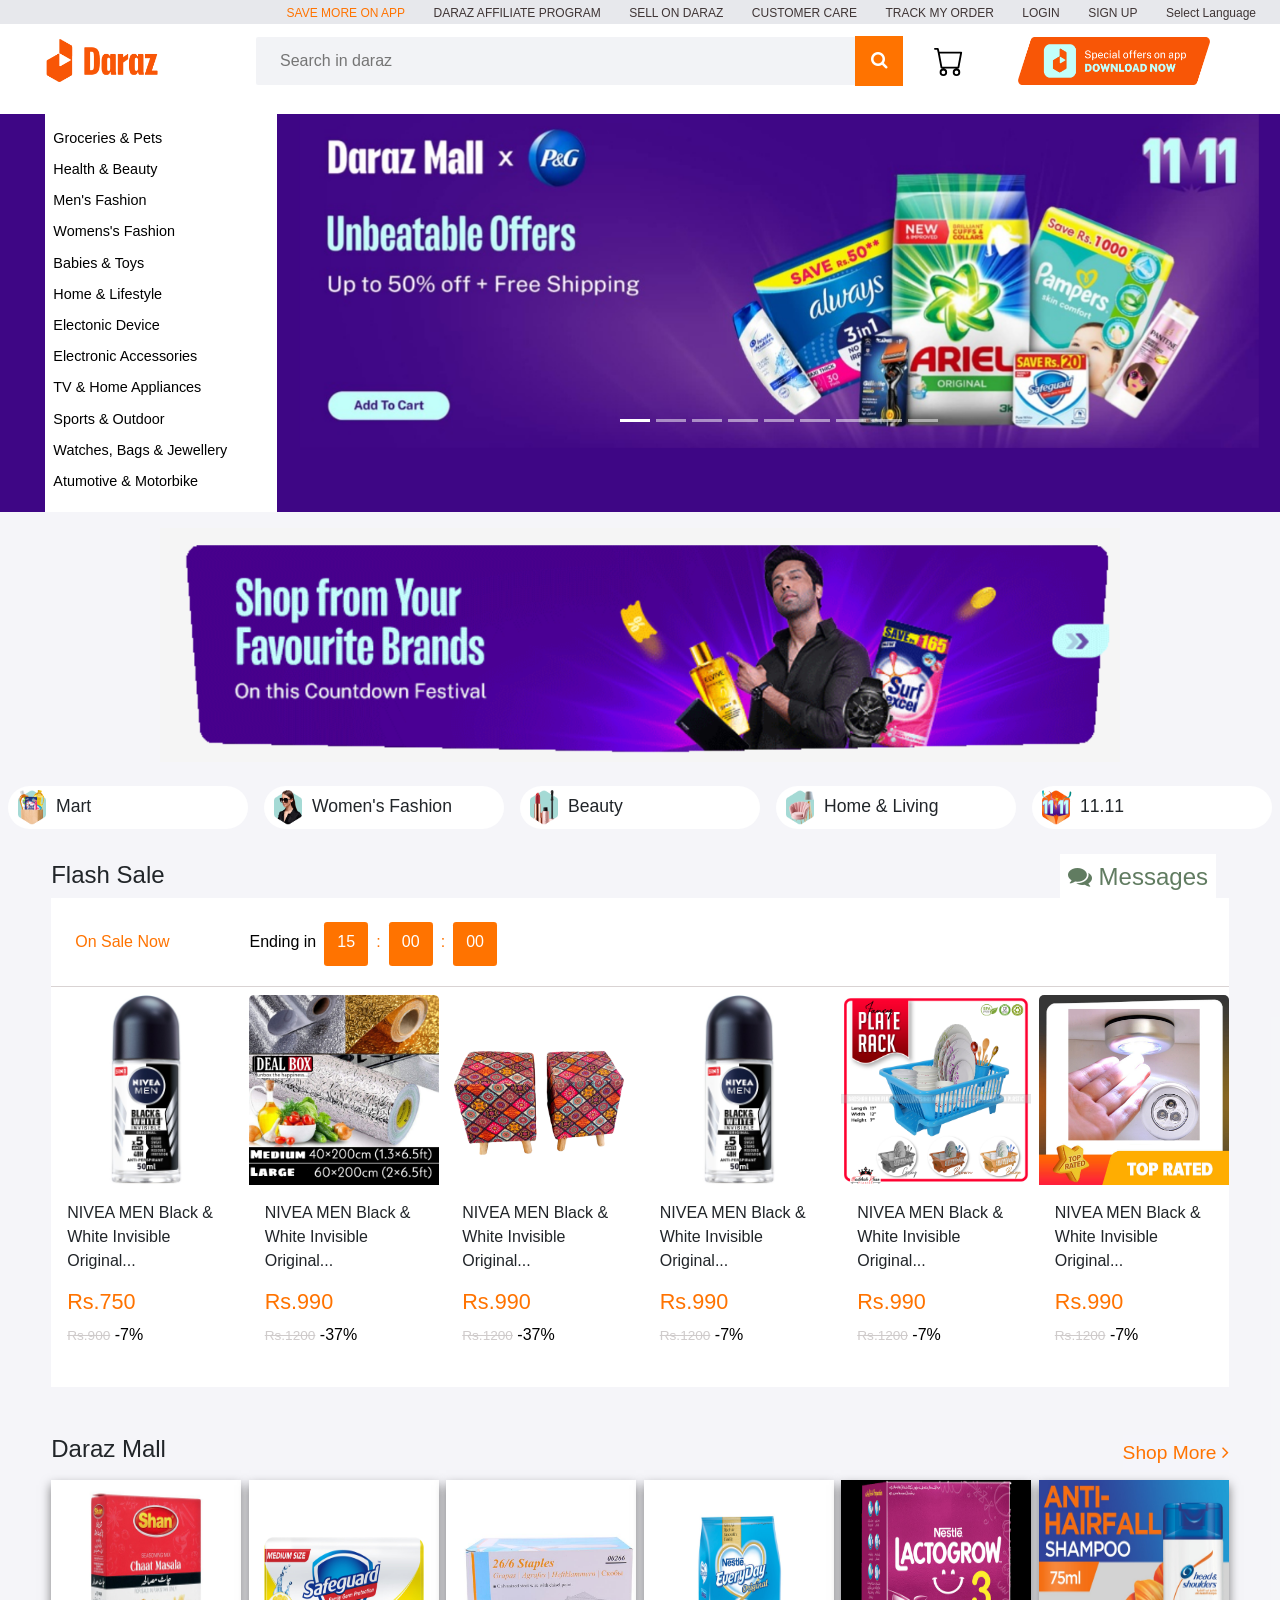
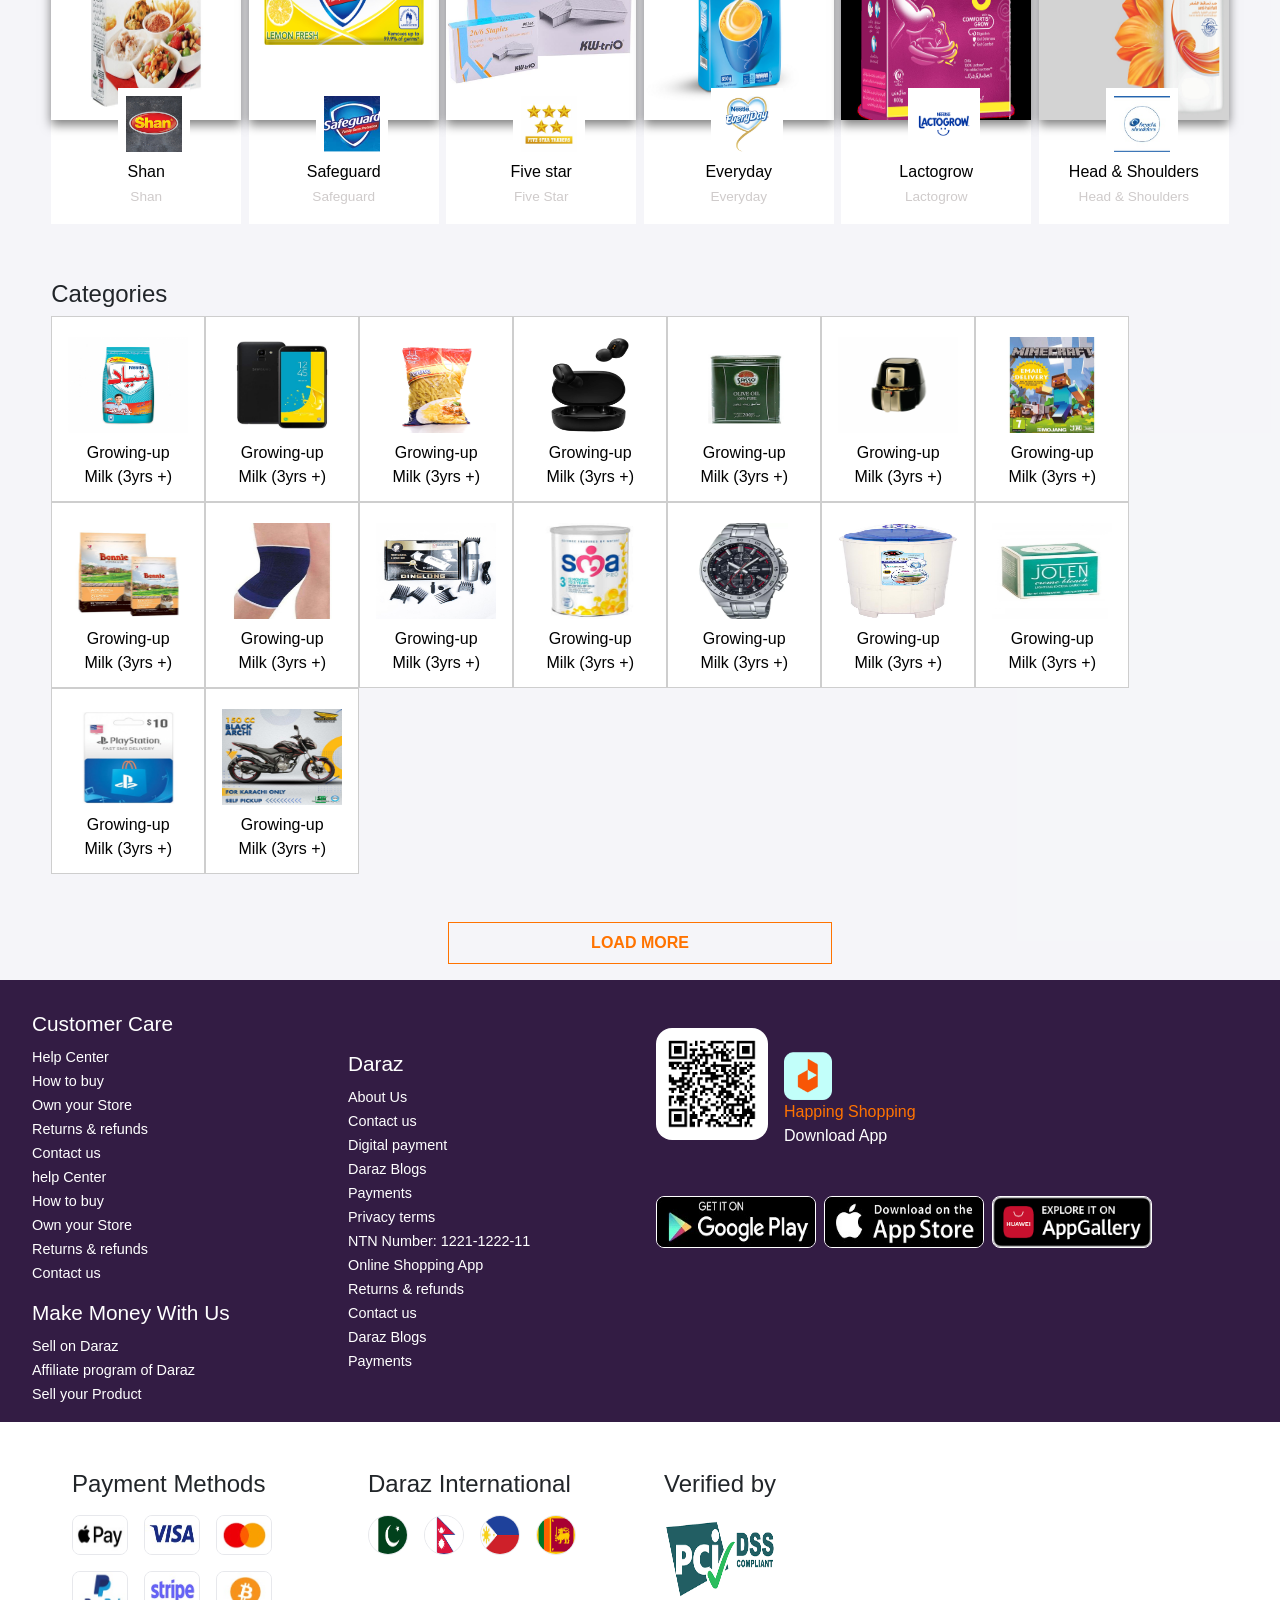
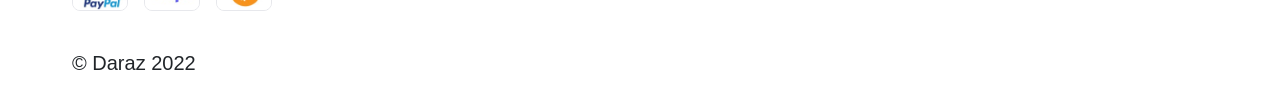
<file: index.html>
<!DOCTYPE html>
<html lang="en">
  <head>
    <meta charset="UTF-8" />
    <meta http-equiv="X-UA-Compatible" content="IE=edge" />
    <meta name="viewport" content="width=device-width, initial-scale=1.0" />
    <link
      href="https://cdn.jsdelivr.net/npm/bootstrap@5.2.2/dist/css/bootstrap.min.css"
      rel="stylesheet"
      integrity="sha384-Zenh87qX5JnK2Jl0vWa8Ck2rdkQ2Bzep5IDxbcnCeuOxjzrPF/et3URy9Bv1WTRi"
      crossorigin="anonymous"
    />

    <link
      rel="stylesheet"
      href="https://cdnjs.cloudflare.com/ajax/libs/font-awesome/4.7.0/css/font-awesome.min.css"
    />
    <!-- <script src="https://www.gstatic.com/dialogflow-console/fast/messenger/bootstrap.js?v=1"></script>
<df-messenger
  chat-icon="https:&#x2F;&#x2F;vectorseek.com&#x2F;wp-content&#x2F;uploads&#x2F;2022&#x2F;01&#x2F;Daraz-New-Logo-Vector.jpg"
  intent="WELCOME"
  chat-title="Daraz"
  agent-id="19983c83-7144-4234-b832-7f10c06a74f5"
  language-code="en"
></df-messenger> -->
    
    <link rel="stylesheet" href="style.css" />
    <title>Online Shopping In Pakistan</title>
    <link rel="icon" type="./images/darazfav.png" href="./images/darazfav.png">
    <!-- <link rel="shortcut icon" type="./images/logo.png" href="./images/.png"/> -->


  </head>
  <body>
     <button class="message-btn"><i class="fa fa-comments" aria-hidden="true"></i> Messages</i></button>
    <!-- header part -->
    <header class="mb-3">
      <nav class="navbar">
        <ul class="nav-links">
          <li><a href="">SAVE MORE ON APP</a></li>
          <li><a href="">DARAZ AFFILIATE PROGRAM</a></li>
          <li><a href="">SELL ON DARAZ</a></li>
          <li><a href="">CUSTOMER CARE</a></li>
          <li><a href="">TRACK MY ORDER</a></li>
          <li><a href="loginPage.html">LOGIN</a></li>
          <li><a href="signUp.html">SIGN UP</a></li>
          <li><a href="">Select Language</a></li>
        </ul>
      </nav>

      <div class="main-header d-flex ">
        <div class="logo-part ">
          <a href="index.html"> <img src="./images/logo.png" class="logo-img" alt="logo image" /></a>
        </div>
        <div class="search-container ">
          <form action="#">
            <input type="text" placeholder="Search in daraz" name="search" />
            <button type="submit">
              <i class="fa fa-search search-icon"></i>
            </button>
          </form>
        </div>
        <div class="cart-icon ">
           <a href="#"> <svg
            xmlns="http://www.w3.org/2000/svg"
            width="70"
            height="30"
            fill="currentColor"
            class="bi bi-cart"
            viewBox="0 0 16 16"
          >
            <path
              d="M0 1.5A.5.5 0 0 1 .5 1H2a.5.5 0 0 1 .485.379L2.89 3H14.5a.5.5 0 0 1 .491.592l-1.5 8A.5.5 0 0 1 13 12H4a.5.5 0 0 1-.491-.408L2.01 3.607 1.61 2H.5a.5.5 0 0 1-.5-.5zM3.102 4l1.313 7h8.17l1.313-7H3.102zM5 12a2 2 0 1 0 0 4 2 2 0 0 0 0-4zm7 0a2 2 0 1 0 0 4 2 2 0 0 0 0-4zm-7 1a1 1 0 1 1 0 2 1 1 0 0 1 0-2zm7 0a1 1 0 1 1 0 2 1 1 0 0 1 0-2z"
            />
          </svg> </a>
        </div>
        <div class="side-logo">
          <a href="#"> <img src="./images/side-logo.png" alt="side-logo image" /></a>
        </div>
      </div>

      <div class=" dropdown-category dropdown-mainpage">
        <a href="#"> <strong>Categories </strong><i class="fa fa-caret-down arrowicon" aria-hidden="true"></i> </a>
      
    <div class="category-block">
        <ul class="categories dropdown-data">
          <li class="categories-list"><a href="#">Groceries & Pets</a></li>
          <li class="categories-list"><a href="#">Health & Beauty</a></li>
          <li class="categories-list"><a href="#">Men's Fashion</a></li>
          <li class="categories-list"><a href="#">Womens's Fashion</a></li>
          <li class="categories-list"><a href="#">Babies & Toys</a></li>
          <li class="categories-list"><a href="#">Home & Lifestyle</a></li>
          <li class="categories-list"><a href="#">Electonic Device</a></li>
          <li class="categories-list">
            <a href="#">Electronic Accessories</a>
          </li>
          <li class="categories-list"><a href="#">TV & Home Appliances</a></li>
          <li class="categories-list"><a href="#">Sports & Outdoor</a></li>
          <li class="categories-list">
            <a href="#">Watches, Bags & Jewellery</a>
          </li>
          <li class="categories-list"><a href="#">Atumotive & Motorbike</a></li>
        </ul>
      </div>
    </div>

    </header>

    <!-- slider part -->
    <div class="row d-flex justify-content-evenly slider-section-1">
      <div class="category-block category-block-mainpage col-2">
        <ul class="categories">
          <li class="categories-list"><a href="#">Groceries & Pets</a></li>
          <li class="categories-list"><a href="#">Health & Beauty</a></li>
          <li class="categories-list"><a href="#">Men's Fashion</a></li>
          <li class="categories-list"><a href="#">Womens's Fashion</a></li>
          <li class="categories-list"><a href="#">Babies & Toys</a></li>
          <li class="categories-list"><a href="#">Home & Lifestyle</a></li>
          <li class="categories-list"><a href="#">Electonic Device</a></li>
          <li class="categories-list">
            <a href="#">Electronic Accessories</a>
          </li>
          <li class="categories-list"><a href="#">TV & Home Appliances</a></li>
          <li class="categories-list"><a href="#">Sports & Outdoor</a></li>
          <li class="categories-list">
            <a href="#">Watches, Bags & Jewellery</a>
          </li>
          <li class="categories-list"><a href="#">Atumotive & Motorbike</a></li>
        </ul>
      </div>

      <div
        id="carouselExampleInterval"
        class="carousel slide w-75 col-lg-8 p-0 "
        data-bs-ride="carousel"
      >
        <div class="carousel-inner">
          <div class="carousel-item active" data-bs-interval="2000">
            <img src="./images/carousel/carousel10.jpg" class="d-block w-100" "
            alt="Slider images">
          </div>

          <div class="carousel-item" data-bs-interval="2000">
            <img
              src="./images/carousel/carousel11.jpg"
              class="d-block w-100"
              alt="slider image"
            />
          </div>

          <div class="carousel-item" data-bs-interval="2000">
            <img
              src="./images/carousel/carousel1.jpg"
              class="d-block w-100"
              alt="slider image"
            />
          </div>
          <div class="carousel-item" data-bs-interval="2000">
            <img
              src="./images/carousel/carousel3.jpg"
              class="d-block w-100"
              alt="Slider images"
            />
          </div>

          <div class="carousel-item" data-bs-interval="2000">
            <img
              src="./images/carousel/carousel5.jpg"
              class="d-block w-100"
              alt="slider image"
            />
          </div>

          <div class="carousel-item" data-bs-interval="2000">
            <img
              src="./images/carousel/carousel6.jpg"
              class="d-block w-100"
              alt="slider image"
            />
          </div>
          <div class="carousel-item" data-bs-interval="2000">
            <img
              src="./images/carousel/carousel7.jpg"
              class="d-block w-100"
              alt="Slider images"
            />
          </div>

          <div class="carousel-item" data-bs-interval="2000">
            <img
              src="./images/carousel/carousel8.jpg"
              class="d-block w-100"
              alt="slider image"
            />
          </div>

          <div class="carousel-item" data-bs-interval="2000">
            <img
              src="./images/carousel/carousel9.jpg"
              class="d-block w-100"
              alt="slider image"
            />
          </div>

          <div class="carousel-indicators">
            <button
              type="button"
              data-bs-target="#carouselExampleInterval"
              data-bs-slide-to="0"
              class="active"
              aria-current="true"
              aria-label="Slide 1"
            ></button>
            <button
              type="button"
              data-bs-target="#carouselExampleInterval"
              data-bs-slide-to="1"
              aria-label="Slide 2"
            ></button>
            <button
              type="button"
              data-bs-target="#carouselExampleInterval"
              data-bs-slide-to="2"
              aria-label="Slide 3"
            ></button>

            <button
              type="button"
              data-bs-target="#carouselExampleInterval"
              data-bs-slide-to="3"
              aria-current="true"
              aria-label="Slide 4"
            ></button>
            <button
              type="button"
              data-bs-target="#carouselExampleInterval"
              data-bs-slide-to="4"
              aria-label="Slide 5"
            ></button>
            <button
              type="button"
              data-bs-target="#carouselExampleInterval"
              data-bs-slide-to="5"
              aria-label="Slide 6"
            ></button>

            <button
              type="button"
              data-bs-target="#carouselExampleInterval"
              data-bs-slide-to="6"
              aria-current="true"
              aria-label="Slide 7"
            ></button>
            <button
              type="button"
              data-bs-target="#carouselExampleInterval"
              data-bs-slide-to="7"
              aria-label="Slide 8"
            ></button>
            <button
              type="button"
              data-bs-target="#carouselExampleInterval"
              data-bs-slide-to="8"
              aria-label="Slide 9"
            ></button>
          </div>
        </div>
      </div>
    </div>

    <div class="section-body">
      <!-- Surf Excel Ad -->
      <div class="d-flex justify-content-center">
        <img
          src="./images/surf-ad.PNG"
          class="surf-ad"
          alt="surf-excel-ad image"
        />
      </div>
      <!-- Category icons block -->
      <div class="d-flex flex-wrap justify-content-center mt-3">
        <div class="d-flex  category-icon">
          <img
            src="./images/mart.png"
            class="categories-img"
            alt="mart image"
          />
          <h3 class="category-text">Mart</h3>
        </div>
        <div class="d-flex category-icon">
          <img
            src="./images/women-fashion.png"
            class="categories-img"
            alt="mart image"
          />
          <h3 class="category-text">Women's Fashion</h3>
        </div>
        <div class="d-flex category-icon">
          <img
            src="./images/beauty.png"
            class="categories-img"
            alt="mart image"
          />
          <h3 class="category-text">Beauty</h3>
        </div>
        <div class="d-flex category-icon">
          <img
            src="./images/home&living.png"
            class="categories-img"
            alt="mart image"
          />
          <h3 class="category-text">Home & Living</h3>
        </div>
        <div class="d-flex category-icon">
          <img
            src="./images/11-11.png"
            class="categories-img"
            alt="mart image"
          />
          <h3 class="category-text">11.11</h3>
        </div>
      </div>

      <!-- Flash Sale -->
      <div class="display-section">
        <h2 class="fs-4 mt-4 mb-2">Flash Sale</h2>
        <div class="cards-area">
          <div class="d-flex pt-4 pb-2 px-4 flash-section-head">
            <p>On Sale Now</p>
            <div class="sale-ending d-flex">
              <p style="color: black">Ending in</p>
              <p class="time-block">15</p>
              :
              <p class="time-block">00</p>
              :
              <p class="time-block">00</p>
            </div>
          </div>

          <div class="flash-sale-body d-flex flex-wrap justify-content-between card-flex">
            <div class="card" style="width: 190px">
              <img
                src="images/card-images/10.jpg"
                class="card-img-top"
                alt="card image"
              />
              <div class="card-body">
                <p class="card-text">
                  NIVEA MEN Black & White Invisible Original...
                </p>
                <h3>Rs.750</h3>
                <p>
                  <span class="lighter-text"> Rs.900</span>
                  <span class="discount">-7% </span>
                </p>
              </div>
            </div>

            <div class="card" style="width: 190px">
              <img
                src="images/card-images/5.jpg"
                class="card-img-top"
                alt="card image"
              />
              <div class="card-body">
                <p class="card-text">
                 NIVEA MEN Black & White Invisible Original...
                </p>
                <h3>Rs.990</h3>
                <p>
                  <span class="lighter-text"> Rs.1200</span>
                  <span class="discount">-37% </span>
                </p>
              </div>
            </div>

            <div class="card" style="width: 190px">
              <img
                src="images/card-images/4.jpg"
                class="card-img-top"
                alt="card image"
              />
              <div class="card-body">
                <p class="card-text">
                 NIVEA MEN Black & White Invisible Original...
                </p>
                <h3>Rs.990</h3>
                <p>
                  <span class="lighter-text"> Rs.1200</span>
                  <span class="discount">-37% </span>
                </p>
              </div>
            </div>

            <div class="card" style="width: 190px">
              <img
                src="images/card-images/10.jpg"
                class="card-img-top"
                alt="card image"
              />
              <div class="card-body">
                <p class="card-text">
                 NIVEA MEN Black & White Invisible Original...
                </p>
                <h3>Rs.990</h3>
                <p>
                  <span class="lighter-text"> Rs.1200</span>
                  <span class="discount">-7% </span>
                </p>
              </div>
            </div>

            <div class="card" style="width: 190px">
              <img
                src="images/card-images/1.jpg"
                class="card-img-top"
                alt="card image"
              />
              <div class="card-body">
                <p class="card-text">
                 NIVEA MEN Black & White Invisible Original...
                </p>
                <h3>Rs.990</h3>
                <p>
                  <span class="lighter-text"> Rs.1200</span>
                  <span class="discount">-7% </span>
                </p>
              </div>
            </div>

            <div class="card" style="width: 190px">
              <img
                src="images/card-images/6.png"
                class="card-img-top"
                alt="card image"
              />
              <div class="card-body">
                <p class="card-text">
                 NIVEA MEN Black & White Invisible Original...
                </p>
                <h3>Rs.990</h3>
                <p>
                  <span class="lighter-text"> Rs.1200</span>
                  <span class="discount">-7% </span>
                </p>
              </div>
            </div>
          </div>
        </div>
      </div>

      <!-- Daraz Mall section  -->
      <div class="display-section">
        <div class="d-flex justify-content-between mt-5">
          <h2 class="fs-4 ">Daraz Mall</h2>
          <button class="border-0 shop-more">
            Shop More <i class="fa fa-angle-right"></i>
          </button>
        </div>
        <div class="d-flex flex-wrap justify-content-between card-flex">
          <div class="card rounded-0" style="width: 190px">
            <div class="img-box-shadow">
              <img
                src="images/darazMall/a1.jpg"
                class="card-img-top rounded-0 darazmall-mainimg"
                alt="card image"
              />
            </div>
            <div class="darazmall-img-box">
              <img
                src="images/darazMall/a2.jpeg"
                class="darazmall-img"
                alt="card-images"
              />
            </div>
            <div class="card-body pb-0 mt-4 text-center">
              <p class="card-text discount mb-0">Shan</p>
              <p><span class="text-decoration-none lighter-text">Shan</span></p>
            </div>
          </div>

          <div class="card rounded-0" style="width: 190px">
            <div class="img-box-shadow">
              <img
                src="images/darazMall/b1.jpg"
                class="card-img-top rounded-0 darazmall-mainimg"
                alt="card image"
              />
            </div>
            <div class="darazmall-img-box">
              <img
                src="images/darazMall/b2.png"
                class="darazmall-img"
                alt="card-images"
              />
            </div>
            <div class="card-body pb-0 mt-4 text-center">
              <p class="card-text discount mb-0">Safeguard</p>
              <p>
                <span class="text-decoration-none lighter-text">Safeguard</span>
              </p>
            </div>
          </div>

          <div class="card rounded-0" style="width: 190px">
            <div class="img-box-shadow">
              <img
                src="images/darazMall/c1.jpg"
                class="card-img-top rounded-0 darazmall-mainimg"
                alt="card image"
              />
            </div>
            <div class="darazmall-img-box">
              <img
                src="images/darazMall/c2.jpeg"
                class="darazmall-img"
                alt="card-images"
              />
            </div>
            <div class="card-body pb-0 mt-4 text-center">
              <p class="card-text discount mb-0">Five star</p>
              <p>
                <span class="text-decoration-none lighter-text">Five Star</span>
              </p>
            </div>
          </div>

          <div class="card rounded-0" style="width: 190px">
            <div class="img-box-shadow">
              <img
                src="images/darazMall/d1.jpg"
                class="card-img-top rounded-0 darazmall-mainimg"
                alt="card image"
              />
            </div>
            <div class="darazmall-img-box">
              <img
                src="images/darazMall/d2.jpeg"
                class="darazmall-img"
                alt="card-images"
              />
            </div>
            <div class="card-body pb-0 mt-4 text-center">
              <p class="card-text discount mb-0">Everyday</p>
              <p>
                <span class="text-decoration-none lighter-text">Everyday</span>
              </p>
            </div>
          </div>

          <div class="card rounded-0" style="width: 190px">
            <div class="img-box-shadow">
              <img
                src="images/darazMall/e1.jpg"
                class="card-img-top rounded-0 darazmall-mainimg"
                alt="card image"
              />
            </div>
            <div class="darazmall-img-box">
              <img
                src="images/darazMall/e2.png"
                class="darazmall-img"
                alt="card-images"
              />
            </div>
            <div class="card-body pb-0 mt-4 text-center">
              <p class="card-text discount mb-0">Lactogrow</p>
              <p>
                <span class="text-decoration-none lighter-text">Lactogrow</span>
              </p>
            </div>
          </div>

          <div class="card rounded-0" style="width: 190px">
            <div class="img-box-shadow">
              <img
                src="images/darazMall/f1.jpg"
                class="card-img-top rounded-0 darazmall-mainimg"
                alt="card image"
              />
            </div>
            <div class="darazmall-img-box">
              <img
                src="images/darazMall/f2.jpeg"
                class="darazmall-img"
                alt="card-images"
              />
            </div>
            <div class="card-body pb-0 mt-4 text-center">
              <p class="card-text discount mb-0">Head & Shoulders</p>
              <p>
                <span class="text-decoration-none lighter-text"
                  >Head & Shoulders</span
                >
              </p>
            </div>
          </div>
        </div>
      </div>

      <!-- Category Section -->
      <div class="display-section">
        <h2 class="fs-4 mt-5 ">Categories</h2>
        <div class="d-flex flex-wrap">
          <div class="card rounded-0 category-card" style="width: 154px">
            <img
              src="images/categories/1.jpg"
              class="card-img-top rounded-0 category-mainimg"
              alt="card image"
            />
            <div class="card-body py-0 text-center">
              <p class="card-text discount mb-0">Growing-up Milk (3yrs +)</p>
            </div>
          </div>

          <div class="card rounded-0 category-card" style="width: 154px">
            <img
              src="images/categories/2.jpg"
              class="card-img-top rounded-0 category-mainimg"
              alt="card image"
            />
            <div class="card-body py-0 text-center">
              <p class="card-text discount mb-0">Growing-up Milk (3yrs +)</p>
            </div>
          </div>

          <div class="card rounded-0 category-card" style="width: 154px">
            <img
              src="images/categories/3.jpg"
              class="card-img-top rounded-0 category-mainimg"
              alt="card image"
            />
            <div class="card-body py-0 text-center">
              <p class="card-text discount mb-0">Growing-up Milk (3yrs +)</p>
            </div>
          </div>

          <div class="card rounded-0 category-card" style="width: 154px">
            <img
              src="images/categories/4.jpg"
              class="card-img-top rounded-0 category-mainimg"
              alt="card image"
            />
            <div class="card-body py-0 text-center">
              <p class="card-text discount mb-0">Growing-up Milk (3yrs +)</p>
            </div>
          </div>

          <div class="card rounded-0 category-card" style="width: 154px">
            <img
              src="images/categories/5.jpg"
              class="card-img-top rounded-0 category-mainimg"
              alt="card image"
            />
            <div class="card-body py-0 text-center">
              <p class="card-text discount mb-0">Growing-up Milk (3yrs +)</p>
            </div>
          </div>

          <div class="card rounded-0 category-card" style="width: 154px">
            <img
              src="images/categories/6.jpg"
              class="card-img-top rounded-0 category-mainimg"
              alt="card image"
            />
            <div class="card-body py-0 text-center">
              <p class="card-text discount mb-0">Growing-up Milk (3yrs +)</p>
            </div>
          </div>

          <div class="card rounded-0 category-card" style="width: 154px">
            <img
              src="images/categories/7.jpg"
              class="card-img-top rounded-0 category-mainimg"
              alt="card image"
            />
            <div class="card-body py-0 text-center">
              <p class="card-text discount mb-0">Growing-up Milk (3yrs +)</p>
            </div>
          </div>

          <div class="card rounded-0 category-card" style="width: 154px">
            <img
              src="images/categories/8.jpg"
              class="card-img-top rounded-0 category-mainimg"
              alt="card image"
            />
            <div class="card-body py-0 text-center">
              <p class="card-text discount mb-0">Growing-up Milk (3yrs +)</p>
            </div>
          </div>

          <div class="card rounded-0 category-card" style="width: 154px">
            <img
              src="images/categories/9.jpg"
              class="card-img-top rounded-0 category-mainimg"
              alt="card image"
            />
            <div class="card-body py-0 text-center">
              <p class="card-text discount mb-0">Growing-up Milk (3yrs +)</p>
            </div>
          </div>

          <div class="card rounded-0 category-card" style="width: 154px">
            <img
              src="images/categories/10.jpg"
              class="card-img-top rounded-0 category-mainimg"
              alt="card image"
            />
            <div class="card-body py-0 text-center">
              <p class="card-text discount mb-0">Growing-up Milk (3yrs +)</p>
            </div>
          </div>

          <div class="card rounded-0 category-card" style="width: 154px">
            <img
              src="images/categories/11.jpg"
              class="card-img-top rounded-0 category-mainimg"
              alt="card image"
            />
            <div class="card-body py-0 text-center">
              <p class="card-text discount mb-0">Growing-up Milk (3yrs +)</p>
            </div>
          </div>

          <div class="card rounded-0 category-card" style="width: 154px">
            <img
              src="images/categories/12.jpg"
              class="card-img-top rounded-0 category-mainimg"
              alt="card image"
            />
            <div class="card-body py-0 text-center">
              <p class="card-text discount mb-0">Growing-up Milk (3yrs +)</p>
            </div>
          </div>

          <div class="card rounded-0 category-card" style="width: 154px">
            <img
              src="images/categories/13.jpg"
              class="card-img-top rounded-0 category-mainimg"
              alt="card image"
            />
            <div class="card-body py-0 text-center">
              <p class="card-text discount mb-0">Growing-up Milk (3yrs +)</p>
            </div>
          </div>

          <div class="card rounded-0 category-card" style="width: 154px">
            <img
              src="images/categories/14.jpg"
              class="card-img-top rounded-0 category-mainimg"
              alt="card image"
            />
            <div class="card-body py-0 text-center">
              <p class="card-text discount mb-0">Growing-up Milk (3yrs +)</p>
            </div>
          </div>

          <div class="card rounded-0 category-card" style="width: 154px">
            <img
              src="images/categories/15.png"
              class="card-img-top rounded-0 category-mainimg"
              alt="card image"
            />
            <div class="card-body py-0 text-center">
              <p class="card-text discount mb-0">Growing-up Milk (3yrs +)</p>
            </div>
          </div>

          <div class="card rounded-0 category-card" style="width: 154px">
            <img
              src="images/categories/16.jpg"
              class="card-img-top rounded-0 category-mainimg"
              alt="card image"
            />
            <div class="card-body py-0 text-center">
              <p class="card-text discount mb-0">Growing-up Milk (3yrs +)</p>
            </div>
          </div>
        </div>
      </div>

    

      <div class="d-flex justify-content-center">
        <button class="btn-loadmore"><strong> LOAD MORE </strong></button>
      </div>
    </div>

    <footer>
      <div class="row  footer-link-section pb-0">
        <div class="col-md-3 ms-2 mt-2">
          <h3 class="footer-subheading">Customer Care</h3>
          <ul class="footer-list">
            <li><a href="#"> Help Center </a></li>
            <li><a href="#"> How to buy </a></li>
            <li><a href="#"> Own your Store </a></li>
            <li><a href="#"> Returns & refunds </a></li>
            <li><a href="#"> Contact us </a></li>
            <li><a href="#"> help Center </a></li>
            <li><a href="#"> How to buy </a></li>
            <li><a href="#"> Own your Store </a></li>
            <li><a href="#"> Returns & refunds </a></li>
            <li><a href="#"> Contact us </a></li>
          </ul>

          <h3 class="footer-subheading">Make Money With Us</h3>
          <ul class="footer-list">
            <li><a href="#"> Sell on Daraz </a></li>
            <li><a href="#"> Affiliate program of Daraz </a></li>
            <li><a href="#"> Sell your Product </a></li>
          </ul>
        </div>

        <div class="col-md-3 mt-5 ms-2">
          <h3 class="footer-subheading">Daraz</h3>
          <ul class="footer-list">
            <li><a href="#"> About Us </a></li>
            <li><a href="#"> Contact us </a></li>
            <li><a href="#"> Digital payment </a></li>
            <li><a href="#"> Daraz Blogs </a></li>
            <li><a href="#"> Payments </a></li>
            <li><a href="#"> Privacy terms </a></li>
            <li><a href="#"> NTN Number: 1221-1222-11 </a></li>
            <li><a href="#"> Online Shopping App </a></li>
            <li><a href="#"> Returns & refunds </a></li>
            <li><a href="#"> Contact us </a></li>
            <li><a href="#"> Daraz Blogs </a></li>
            <li><a href="#"> Payments </a></li>
          </ul>
        </div>

        <div class="col-md-5">
          <div class="d-flex mt-4">
            <img
              src="./images/qrcode.png"
              class="qrcode-img"
              alt="QRcode of App"
            />
            <div class="ms-3 mt-4">
              <img
                src="./images/footer-img.png"
                class="footer-logo-img"
                alt="footer logo img"
              />
              <p class="card-text mb-0 footer-side-text">Happing Shopping</p>
              <p class="card-text">Download App</p>
            </div>
          </div>
          <div class="mt-5 d-flex mb-3 applestore-imgs">
            <a href="#"
              ><img
                src="./images/applestore .jpg"
                class="apple-link-img mb-2"
                alt="link to apple store"
            /></a>
            <a href="#"
              ><img
                src="./images/applestore2.jpg"
                class="apple-link-img mb-2"
                alt="link to apple store"
            /></a>
            <a href="#"
              ><img
                src="./images/appgallery.png"
                class="apple-link-img mb-2"
                alt="link to apple store"
            /></a>
          </div>
        </div>
      </div>

      <div class="row mx-5">
        <div class="col-md-3 mt-5 mb-3 ps-4">
          <h3 class="fs-4 mb-3">Payment Methods</h3>
          <div class="d-flex flex-wrap">
            <img
              src="./images/payment-methods/1.jpg"
              class="payment-method-img"
              alt="payment method"
            />
            <img
              src="./images/payment-methods/2.jpg"
              class="payment-method-img"
              alt="payment method"
            />
            <img
              src="./images/payment-methods/3.jpg"
              class="payment-method-img"
              alt="payment method"
            />
            <img
              src="./images/payment-methods/4.jpg"
              class="payment-method-img"
              alt="payment method"
            />
            <img
              src="./images/payment-methods/5.jpg"
              class="payment-method-img"
              alt="payment method"
            />
            <img
              src="./images/payment-methods/6.jpg"
              class="payment-method-img"
              alt="payment method"
            />
          </div>
          <div>
            <h3 class="mt-4 fs-5">&copy; Daraz 2022</h3>
          </div>
        </div>
        <div class="col-md-3 my-5 ps-4">
          <h3 class="fs-4 mb-3">Daraz International</h3>
          <div class="d-flex flex-wrap">
            <a href="">
              <img
                src="./images/countries/pak.png"
                class="country-flag"
                alt="country flag"
            /></a>
            <a href="">
              <img
                src="./images/countries/nepal.png"
                class="country-flag"
                alt="country flag"
            /></a>
            <a href="">
              <img
                src="./images/countries/filipino.jpg"
                class="country-flag"
                alt="country flag"
            /></a>
            <a href="">
              <img
                src="./images/countries/sirilanka.png"
                class="country-flag"
                alt="country flag"
            /></a>
          </div>
        </div>
  
        <div class="col-md-3 my-5 ps-4">
          <h3 class="fs-4 mb-1">Verified by</h3>
          <img
            src="./images/dss-img.png"
            class="qrcode-img"
            alt="dss-image"
          />
        </div>
      </div>
    </footer>


    <script
      src="https://cdn.jsdelivr.net/npm/bootstrap@5.0.2/dist/js/bootstrap.bundle.min.js"
      integrity="sha384-MrcW6ZMFYlzcLA8Nl+NtUVF0sA7MsXsP1UyJoMp4YLEuNSfAP+JcXn/tWtIaxVXM"
      crossorigin="anonymous"
    ></script>
    <script type="text/javascript">
    (function(d, m){
        var kommunicateSettings = 
            {"appId":"3527222d02ac119ce0377b27e0f1580ba","popupWidget":true,"automaticChatOpenOnNavigation":true};
        var s = document.createElement("script"); s.type = "text/javascript"; s.async = true;
        s.src = "https://widget.kommunicate.io/v2/kommunicate.app";
        var h = document.getElementsByTagName("head")[0]; h.appendChild(s);
        window.kommunicate = m; m._globals = kommunicateSettings;
    })(document, window.kommunicate || {});
/* NOTE : Use web server to view HTML files as real-time update will not work if you directly open the HTML file in the browser. */
</script>
  </body>
</html>
</file>
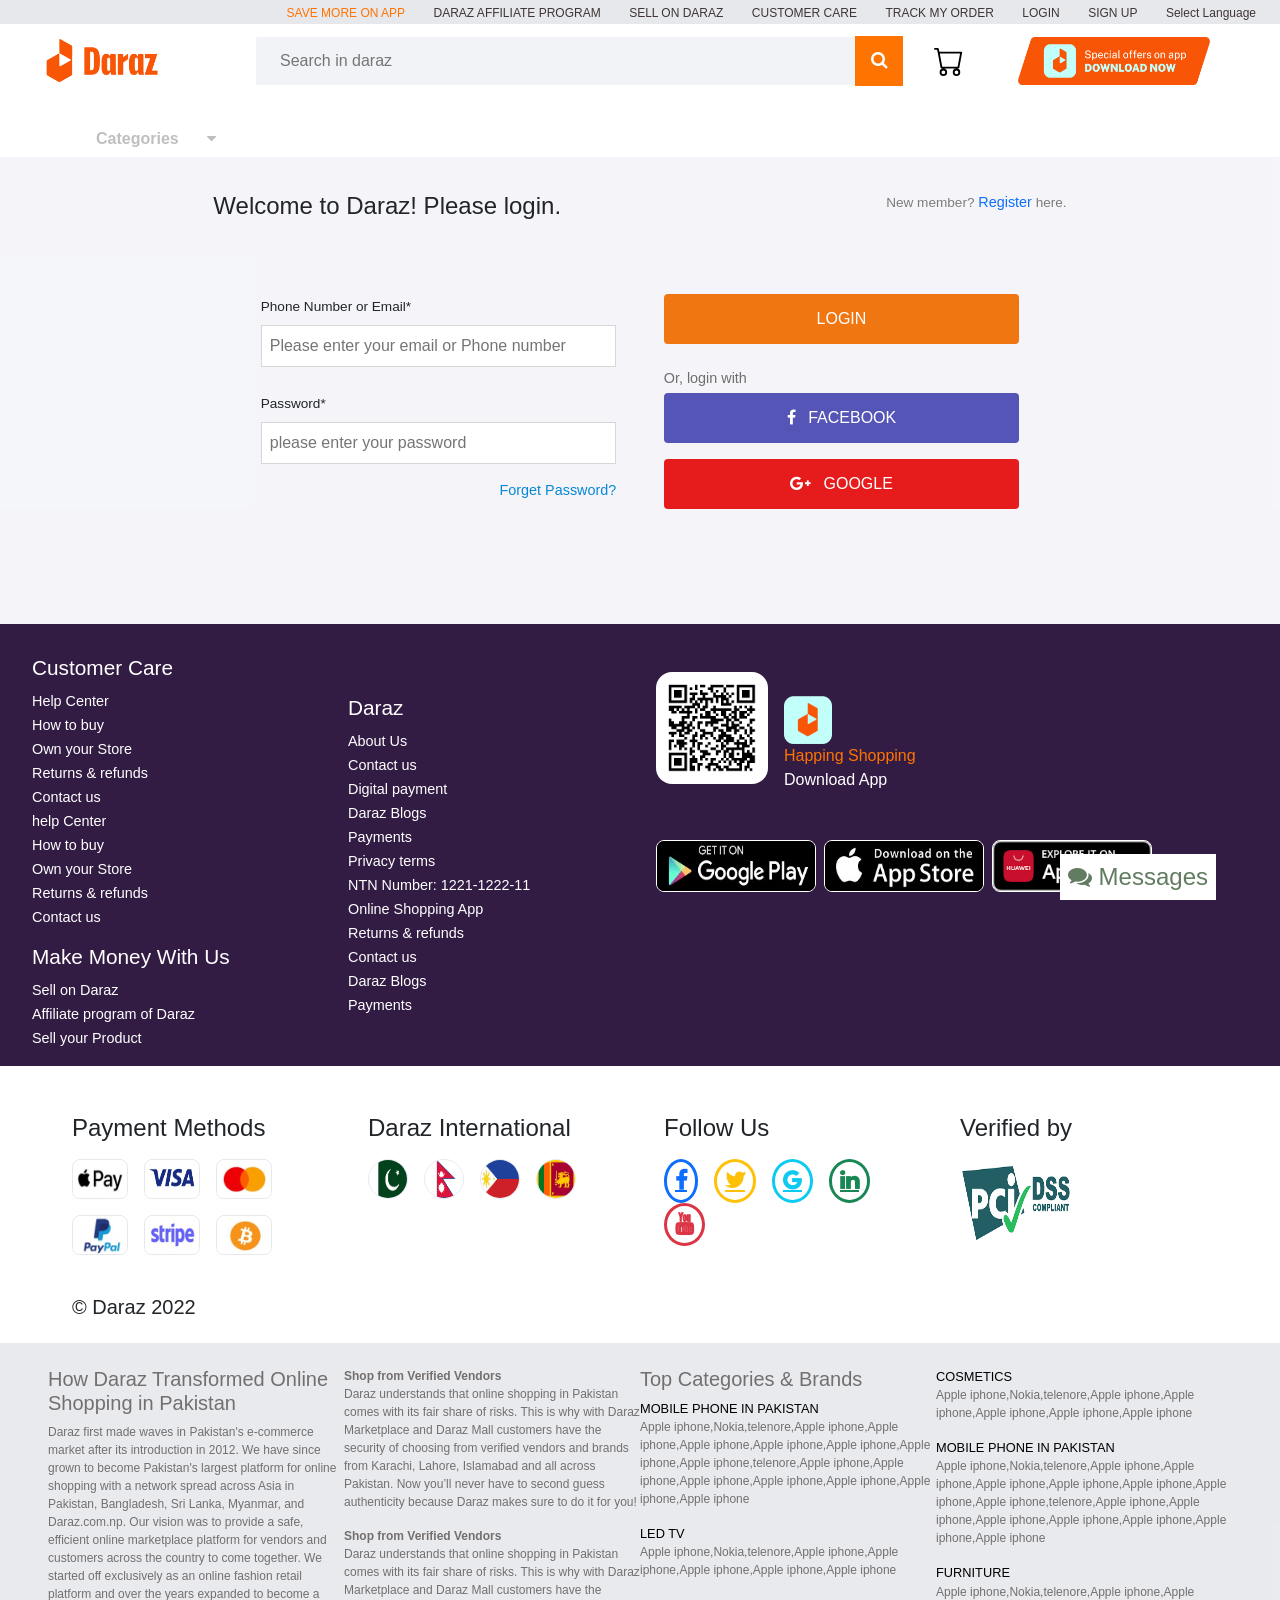
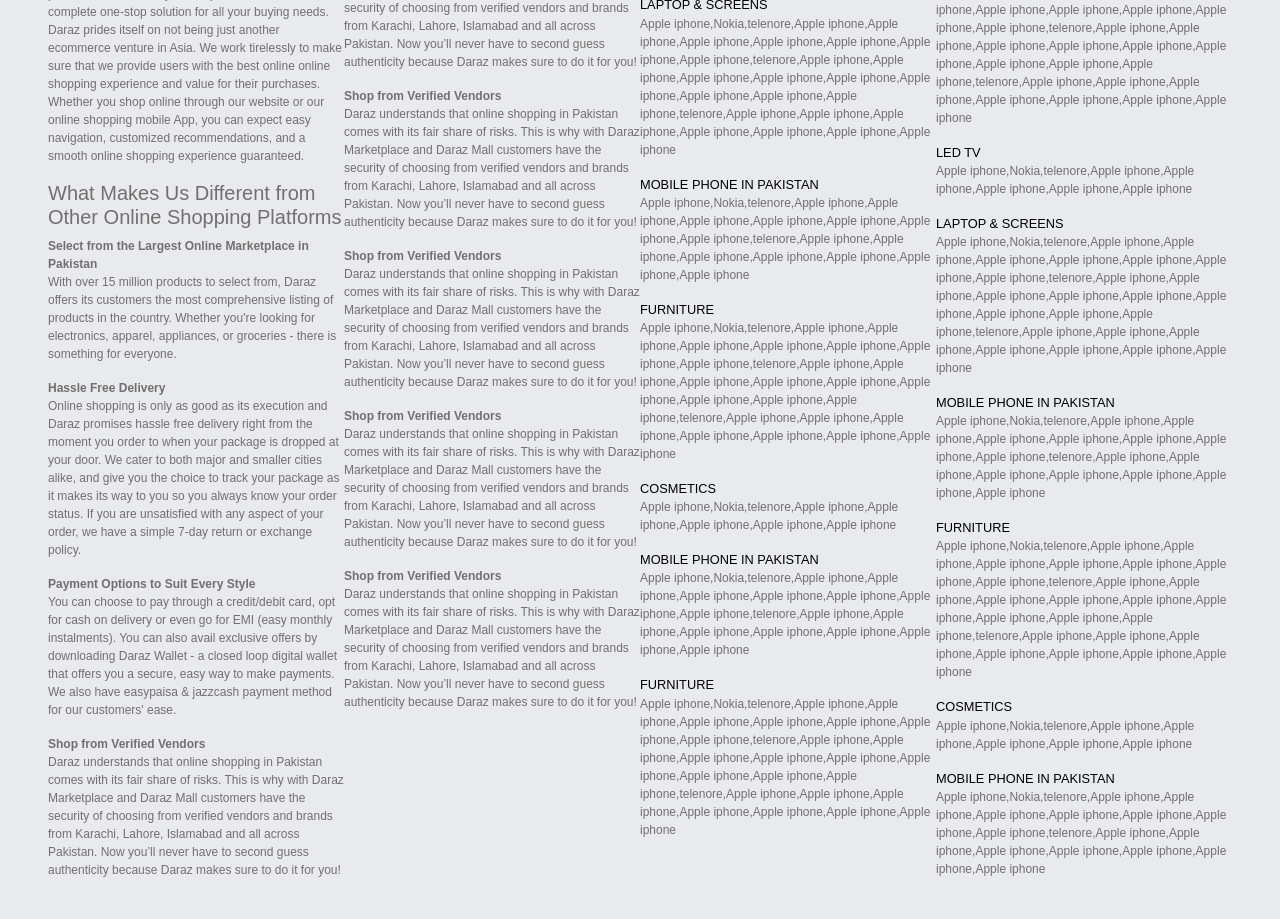
<file: loginPage.html>
<!DOCTYPE html>
<html lang="en">
  <head>
    <meta charset="UTF-8" />
    <meta http-equiv="X-UA-Compatible" content="IE=edge" />
    <meta name="viewport" content="width=device-width, initial-scale=1.0" />
    <link
      href="https://cdn.jsdelivr.net/npm/bootstrap@5.2.2/dist/css/bootstrap.min.css"
      rel="stylesheet"
      integrity="sha384-Zenh87qX5JnK2Jl0vWa8Ck2rdkQ2Bzep5IDxbcnCeuOxjzrPF/et3URy9Bv1WTRi"
      crossorigin="anonymous"
    />

    <link
      rel="stylesheet"
      href="https://cdnjs.cloudflare.com/ajax/libs/font-awesome/4.7.0/css/font-awesome.min.css"
    />
    
    <link rel="stylesheet" href="style.css" />
    <title>Daraz Clone</title>
  </head>
  <body>
     <button class="message-btn"><i class="fa fa-comments" aria-hidden="true"></i> Messages</i></button>
    <!-- header part -->
    <header class="sticky-head">
      <nav class="navbar">
        <ul class="nav-links">
          <li><a href="">SAVE MORE ON APP</a></li>
          <li><a href="">DARAZ AFFILIATE PROGRAM</a></li>
          <li><a href="">SELL ON DARAZ</a></li>
          <li><a href="">CUSTOMER CARE</a></li>
          <li><a href="">TRACK MY ORDER</a></li>
          <li><a href="loginPage.html">LOGIN</a></li>
          <li><a href="signUp.html">SIGN UP</a></li>
          <li><a href="">Select Language</a></li>
        </ul>
      </nav>

      <div class="main-header row d-flex ">
        <div class="logo-part ">
          <a href="index.html"> <img src="./images/logo.png" class="logo-img" alt="logo image" /></a>
        </div>
        <div class="search-container ">
          <form action="#">
            <input type="text" placeholder="Search in daraz" name="search" />
            <button type="submit">
              <i class="fa fa-search search-icon"></i>
            </button>
          </form>
        </div>
        <div class="cart-icon ">
           <a href="#"> <svg
            xmlns="http://www.w3.org/2000/svg"
            width="70"
            height="30"
            fill="currentColor"
            class="bi bi-cart"
            viewBox="0 0 16 16"
          >
            <path
              d="M0 1.5A.5.5 0 0 1 .5 1H2a.5.5 0 0 1 .485.379L2.89 3H14.5a.5.5 0 0 1 .491.592l-1.5 8A.5.5 0 0 1 13 12H4a.5.5 0 0 1-.491-.408L2.01 3.607 1.61 2H.5a.5.5 0 0 1-.5-.5zM3.102 4l1.313 7h8.17l1.313-7H3.102zM5 12a2 2 0 1 0 0 4 2 2 0 0 0 0-4zm7 0a2 2 0 1 0 0 4 2 2 0 0 0 0-4zm-7 1a1 1 0 1 1 0 2 1 1 0 0 1 0-2zm7 0a1 1 0 1 1 0 2 1 1 0 0 1 0-2z"
            />
          </svg> </a>
        </div>
        <div class="side-logo">
          <a href="#"> <img src="./images/side-logo.png" alt="side-logo image" /></a>
        </div>
      </div>

      
      <div class=" dropdown-category">
        <a href="#"> <strong>Categories </strong><i class="fa fa-caret-down arrowicon" aria-hidden="true"></i> </a>
        
    <div class="category-block ">
        <ul class="categories dropdown-data">
          <li class="categories-list"><a href="#">Groceries & Pets</a></li>
          <li class="categories-list"><a href="#">Health & Beauty</a></li>
          <li class="categories-list"><a href="#">Men's Fashion</a></li>
          <li class="categories-list"><a href="#">Womens's Fashion</a></li>
          <li class="categories-list"><a href="#">Babies & Toys</a></li>
          <li class="categories-list"><a href="#">Home & Lifestyle</a></li>
          <li class="categories-list"><a href="#">Electonic Device</a></li>
          <li class="categories-list">
            <a href="#">Electronic Accessories</a>
          </li>
          <li class="categories-list"><a href="#">TV & Home Appliances</a></li>
          <li class="categories-list"><a href="#">Sports & Outdoor</a></li>
          <li class="categories-list">
            <a href="#">Watches, Bags & Jewellery</a>
          </li>
          <li class="categories-list"><a href="#">Atumotive & Motorbike</a></li>
        </ul>
      </div>
    
    </header>


    <div class=" row section-body router-page d-flex justify-content-around pb-5">
        <div class="col-md-8">
        <div class=" d-flex justify-content-between mt-5 mb-4 form-heading">
            <h2 class="fs-4">Welcome to Daraz! Please login.</h2>
            <p> New member? <a href="#" class="form-links">Register</a> here.</p>
        </div>
        <form class="loginform pt-3">
          <div class="row d-flex justify-content-evenly my-4">
              <div class="col-md-5">
          <div class="input-field mb-4">
          <label for="email" class="mb-2">Phone Number or Email*</label>
          <input type="text" name="email" placeholder="Please enter your email or Phone number">
          </div>
          <div class="input-field">
              <label for="password" class="mb-2">Password*</label> <br>
              <input type="password" name="password" placeholder="please enter your password">
              </div>
              <div class="d-flex justify-content-end mt-3 mb-5"> <br>
                  <a href="#" class="forget-text" style="font-size: .9rem;">Forget Password?</a>
              </div>
          </div>

          <div class="col-md-5 form-btn-area">
              <button class="btn login-btn w-100 rounded-1 mb-3">LOGIN</button>
              <p class="form-text mb-1">Or, login with</p>
              <button class="btn facebook-btn rounded-1 w-100 mb-3"><i class="fa fa-facebook me-2" aria-hidden="true"></i> FACEBOOK</button>
              <button class="btn google-btn rounded-1 w-100 "><i class="fa fa-google-plus me-2" aria-hidden="true"></i> GOOGLE</button>

          </div>
          </div>
      </form>
      </div>
    </div>
    
        
      
    </div>
  
    <footer>
      <div class="row footer-link-section pb-0">
        <div class="col-md-3 ms-2 mt-2">
          <h3 class="footer-subheading">Customer Care</h3>
          <ul class="footer-list">
            <li><a href="#"> Help Center </a></li>
            <li><a href="#"> How to buy </a></li>
            <li><a href="#"> Own your Store </a></li>
            <li><a href="#"> Returns & refunds </a></li>
            <li><a href="#"> Contact us </a></li>
            <li><a href="#"> help Center </a></li>
            <li><a href="#"> How to buy </a></li>
            <li><a href="#"> Own your Store </a></li>
            <li><a href="#"> Returns & refunds </a></li>
            <li><a href="#"> Contact us </a></li>
          </ul>

          <h3 class="footer-subheading">Make Money With Us</h3>
          <ul class="footer-list">
            <li><a href="#"> Sell on Daraz </a></li>
            <li><a href="#"> Affiliate program of Daraz </a></li>
            <li><a href="#"> Sell your Product </a></li>
          </ul>
        </div>

        <div class="col-md-3 mt-5 ms-2">
          <h3 class="footer-subheading">Daraz</h3>
          <ul class="footer-list">
            <li><a href="#"> About Us </a></li>
            <li><a href="#"> Contact us </a></li>
            <li><a href="#"> Digital payment </a></li>
            <li><a href="#"> Daraz Blogs </a></li>
            <li><a href="#"> Payments </a></li>
            <li><a href="#"> Privacy terms </a></li>
            <li><a href="#"> NTN Number: 1221-1222-11 </a></li>
            <li><a href="#"> Online Shopping App </a></li>
            <li><a href="#"> Returns & refunds </a></li>
            <li><a href="#"> Contact us </a></li>
            <li><a href="#"> Daraz Blogs </a></li>
            <li><a href="#"> Payments </a></li>
          </ul>
        </div>

        <div class="col-md-5">
          <div class="d-flex mt-4">
            <img
              src="./images/qrcode.png"
              class="qrcode-img"
              alt="QRcode of App"
            />
            <div class="ms-3 mt-4">
              <img
                src="./images/footer-img.png"
                class="footer-logo-img"
                alt="footer logo img"
              />
              <p class="card-text mb-0 footer-side-text">Happing Shopping</p>
              <p class="card-text">Download App</p>
            </div>
          </div>
          <div class="mt-5 d-flex mb-3 applestore-imgs">
            <a href="#"
              ><img
                src="./images/applestore .jpg"
                class="apple-link-img mb-2"
                alt="link to apple store"
            /></a>
            <a href="#"
              ><img
                src="./images/applestore2.jpg"
                class="apple-link-img mb-2"
                alt="link to apple store"
            /></a>
            <a href="#"
              ><img
                src="./images/appgallery.png"
                class="apple-link-img mb-2"
                alt="link to apple store"
            /></a>
          </div>
        </div>
      </div>

      <div class="row mx-5">
        <div class="col-md-3 mt-5 mb-3 ps-4">
          <h3 class="fs-4 mb-3">Payment Methods</h3>
          <div class="d-flex flex-wrap">
            <img
              src="./images/payment-methods/1.jpg"
              class="payment-method-img"
              alt="payment method"
            />
            <img
              src="./images/payment-methods/2.jpg"
              class="payment-method-img"
              alt="payment method"
            />
            <img
              src="./images/payment-methods/3.jpg"
              class="payment-method-img"
              alt="payment method"
            />
            <img
              src="./images/payment-methods/4.jpg"
              class="payment-method-img"
              alt="payment method"
            />
            <img
              src="./images/payment-methods/5.jpg"
              class="payment-method-img"
              alt="payment method"
            />
            <img
              src="./images/payment-methods/6.jpg"
              class="payment-method-img"
              alt="payment method"
            />
          </div>
          <div>
            <h3 class="mt-4 fs-5">&copy; Daraz 2022</h3>
          </div>
        </div>
        <div class="col-md-3 my-5 ps-4">
          <h3 class="fs-4 mb-3">Daraz International</h3>
          <div class="d-flex flex-wrap">
            <a href="">
              <img
                src="./images/countries/pak.png"
                class="country-flag"
                alt="country flag"
            /></a>
            <a href="">
              <img
                src="./images/countries/nepal.png"
                class="country-flag"
                alt="country flag"
            /></a>
            <a href="">
              <img
                src="./images/countries/filipino.jpg"
                class="country-flag"
                alt="country flag"
            /></a>
            <a href="">
              <img
                src="./images/countries/sirilanka.png"
                class="country-flag"
                alt="country flag"
            /></a>
          </div>
        </div>
        <div class="col-md-3 my-5 ps-4">
          <h3 class="fs-4 mb-3">Follow Us</h3>
          <div class="d-flex flex-wrap">
            <a
              href="#"
              class="fa fa-facebook social-icon border border-3 border-primary text-primary rounded-circle"
            ></a>
            <a
              href="#"
              class="fa fa-twitter social-icon border border-3 border-warning text-warning rounded-circle"
            ></a>
            <a
              href="#"
              class="fa fa-google social-icon border border-3 border-info text-info rounded-circle"
            ></a>
            <a
              href="#"
              class="fa fa-linkedin social-icon border border-3 border-success text-success rounded-circle"
            ></a>
            <a
              href="#"
              class="fa fa-youtube social-icon border border-3 border-danger text-danger rounded-circle"
            ></a>
          </div>
        </div>

        <div class="col-md-3 my-5 ps-4">
          <h3 class="fs-4 mb-1">Verified by</h3>
          <img
            src="./images/dss-img.png"
            class="qrcode-img"
            alt="dss-image"
          />
        </div>
      </div>
      <div class="footer-description py-4">
      <div class="row mx-5 footer-description-text">
        <div class="col-md-3">
          <h3 class="fs-5">How Daraz Transformed Online Shopping in Pakistan</h3>
          <p>
            Daraz first made waves in Pakistan's e-commerce market after its
            introduction in 2012. We have since grown to become Pakistan's
            largest platform for online shopping with a network spread across
            Asia in Pakistan, Bangladesh, Sri Lanka, Myanmar, and Daraz.com.np.
            Our vision was to provide a safe, efficient online marketplace
            platform for vendors and customers across the country to come
            together. We started off exclusively as an online fashion retail
            platform and over the years expanded to become a complete one-stop
            solution for all your buying needs. Daraz prides itself on not being
            just another ecommerce venture in Asia. We work tirelessly to make
            sure that we provide users with the best online online shopping
            experience and value for their purchases. Whether you shop online
            through our website or our online shopping mobile App, you can
            expect easy navigation, customized recommendations, and a smooth
            online shopping experience guaranteed.
          </p>

          <h4 class="fs-5">What Makes Us Different from Other Online Shopping Platforms</h4>
          <p>
            <strong>
              Select from the Largest Online Marketplace in Pakistan</strong
            >
            <br />
            With over 15 million products to select from, Daraz offers its
            customers the most comprehensive listing of products in the country.
            Whether you're looking for electronics, apparel, appliances, or
            groceries - there is something for everyone.
          </p>

          <p>
            <strong> Hassle Free Delivery</strong> <br />
            Online shopping is only as good as its execution and Daraz promises
            hassle free delivery right from the moment you order to when your
            package is dropped at your door. We cater to both major and smaller
            cities alike, and give you the choice to track your package as it
            makes its way to you so you always know your order status. If you
            are unsatisfied with any aspect of your order, we have a simple
            7-day return or exchange policy.
          </p>
          <p>
            <strong> Payment Options to Suit Every Style</strong> <br>
            You can choose to pay through a credit/debit card, opt for cash on
            delivery or even go for EMI (easy monthly instalments). You can also
            avail exclusive offers by downloading Daraz Wallet - a closed loop
            digital wallet that offers you a secure, easy way to make payments.
            We also have easypaisa & jazzcash payment method for our customers'
            ease.
          </p>
          <p> <strong> Shop from Verified Vendors</strong> <br>
            Daraz understands that online shopping in Pakistan comes with its fair share of risks. This is why with Daraz Marketplace and Daraz Mall customers have the security of choosing from verified vendors and brands from Karachi, Lahore, Islamabad and all across Pakistan. Now you’ll never have to second guess authenticity because Daraz makes sure to do it for you!</p>
        </div>

        <div class="col-md-3">
          <p> <strong> Shop from Verified Vendors</strong> <br>
            Daraz understands that online shopping in Pakistan comes with its fair share of risks. This is why with Daraz Marketplace and Daraz Mall customers have the security of choosing from verified vendors and brands from Karachi, Lahore, Islamabad and all across Pakistan. Now you’ll never have to second guess authenticity because Daraz makes sure to do it for you!</p>

            <p> <strong> Shop from Verified Vendors</strong> <br>
              Daraz understands that online shopping in Pakistan comes with its fair share of risks. This is why with Daraz Marketplace and Daraz Mall customers have the security of choosing from verified vendors and brands from Karachi, Lahore, Islamabad and all across Pakistan. Now you’ll never have to second guess authenticity because Daraz makes sure to do it for you!</p>

              <p> <strong> Shop from Verified Vendors</strong> <br>
                Daraz understands that online shopping in Pakistan comes with its fair share of risks. This is why with Daraz Marketplace and Daraz Mall customers have the security of choosing from verified vendors and brands from Karachi, Lahore, Islamabad and all across Pakistan. Now you’ll never have to second guess authenticity because Daraz makes sure to do it for you!</p>

                <p> <strong> Shop from Verified Vendors</strong> <br>
                  Daraz understands that online shopping in Pakistan comes with its fair share of risks. This is why with Daraz Marketplace and Daraz Mall customers have the security of choosing from verified vendors and brands from Karachi, Lahore, Islamabad and all across Pakistan. Now you’ll never have to second guess authenticity because Daraz makes sure to do it for you!</p>

                  <p> <strong> Shop from Verified Vendors</strong> <br>
                    Daraz understands that online shopping in Pakistan comes with its fair share of risks. This is why with Daraz Marketplace and Daraz Mall customers have the security of choosing from verified vendors and brands from Karachi, Lahore, Islamabad and all across Pakistan. Now you’ll never have to second guess authenticity because Daraz makes sure to do it for you!</p>

                    <p> <strong> Shop from Verified Vendors</strong> <br>
                      Daraz understands that online shopping in Pakistan comes with its fair share of risks. This is why with Daraz Marketplace and Daraz Mall customers have the security of choosing from verified vendors and brands from Karachi, Lahore, Islamabad and all across Pakistan. Now you’ll never have to second guess authenticity because Daraz makes sure to do it for you!</p>
        </div>
        <div class="col-md-3 footer-links">
          <h3 class="fs-5">Top Categories & Brands</h3>
          <a href="#" class="footer-sub-heading" style="color: black;">MOBILE PHONE IN PAKISTAN</a>
          <p> <a href="#">Apple iphone</a>,<a href="#">Nokia</a>,<a href="#">telenore</a>,<a href="#">Apple iphone</a>,<a href="#">Apple iphone</a>,<a href="#">Apple iphone</a>,<a href="#">Apple iphone</a>,<a href="#">Apple iphone</a>,<a href="#">Apple iphone</a>,<a href="#">Apple iphone</a>,<a href="#">telenore</a>,<a href="#">Apple iphone</a>,<a href="#">Apple iphone</a>,<a href="#">Apple iphone</a>,<a href="#">Apple iphone</a>,<a href="#">Apple iphone</a>,<a href="#">Apple iphone</a>,<a href="#">Apple iphone</a>
            </p>
            <a href="#" class="footer-sub-heading" style="color: black;">LED TV</a>
          <p> <a href="#">Apple iphone</a>,<a href="#">Nokia</a>,<a href="#">telenore</a>,<a href="#">Apple iphone</a>,<a href="#">Apple iphone</a>,<a href="#">Apple iphone</a>,<a href="#">Apple iphone</a>,<a href="#">Apple iphone</a>
            </p>
            <a href="#" class="footer-sub-heading" style="color: black;">LAPTOP & SCREENS</a>
          <p> <a href="#">Apple iphone</a>,<a href="#">Nokia</a>,<a href="#">telenore</a>,<a href="#">Apple iphone</a>,<a href="#">Apple iphone</a>,<a href="#">Apple iphone</a>,<a href="#">Apple iphone</a>,<a href="#">Apple iphone</a>,<a href="#">Apple iphone</a>,<a href="#">Apple iphone</a>,<a href="#">telenore</a>,<a href="#">Apple iphone</a>,<a href="#">Apple iphone</a>,<a href="#">Apple iphone</a>,<a href="#">Apple iphone</a>,<a href="#">Apple iphone</a>,<a href="#">Apple iphone</a>,<a href="#">Apple iphone</a>,<a href="#">Apple iphone</a>,<a href="#">Apple iphone</a>,<a href="#">telenore</a>,<a href="#">Apple iphone</a>,<a href="#">Apple iphone</a>,<a href="#">Apple iphone</a>,<a href="#">Apple iphone</a>,<a href="#">Apple iphone</a>,<a href="#">Apple iphone</a>,<a href="#">Apple iphone</a>
            </p>
            <a href="#" class="footer-sub-heading" style="color: black;">MOBILE PHONE IN PAKISTAN</a>
          <p> <a href="#">Apple iphone</a>,<a href="#">Nokia</a>,<a href="#">telenore</a>,<a href="#">Apple iphone</a>,<a href="#">Apple iphone</a>,<a href="#">Apple iphone</a>,<a href="#">Apple iphone</a>,<a href="#">Apple iphone</a>,<a href="#">Apple iphone</a>,<a href="#">Apple iphone</a>,<a href="#">telenore</a>,<a href="#">Apple iphone</a>,<a href="#">Apple iphone</a>,<a href="#">Apple iphone</a>,<a href="#">Apple iphone</a>,<a href="#">Apple iphone</a>,<a href="#">Apple iphone</a>,<a href="#">Apple iphone</a>
            </p>
            <a href="#" class="footer-sub-heading" style="color: black;">FURNITURE</a>
          <p> <a href="#">Apple iphone</a>,<a href="#">Nokia</a>,<a href="#">telenore</a>,<a href="#">Apple iphone</a>,<a href="#">Apple iphone</a>,<a href="#">Apple iphone</a>,<a href="#">Apple iphone</a>,<a href="#">Apple iphone</a>,<a href="#">Apple iphone</a>,<a href="#">Apple iphone</a>,<a href="#">telenore</a>,<a href="#">Apple iphone</a>,<a href="#">Apple iphone</a>,<a href="#">Apple iphone</a>,<a href="#">Apple iphone</a>,<a href="#">Apple iphone</a>,<a href="#">Apple iphone</a>,<a href="#">Apple iphone</a>,<a href="#">Apple iphone</a>,<a href="#">Apple iphone</a>,<a href="#">telenore</a>,<a href="#">Apple iphone</a>,<a href="#">Apple iphone</a>,<a href="#">Apple iphone</a>,<a href="#">Apple iphone</a>,<a href="#">Apple iphone</a>,<a href="#">Apple iphone</a>,<a href="#">Apple iphone</a>
            </p>
            <a href="#" class="footer-sub-heading" style="color: black;">COSMETICS</a>
          <p> <a href="#">Apple iphone</a>,<a href="#">Nokia</a>,<a href="#">telenore</a>,<a href="#">Apple iphone</a>,<a href="#">Apple iphone</a>,<a href="#">Apple iphone</a>,<a href="#">Apple iphone</a>,<a href="#">Apple iphone</a>
            </p>
            <a href="#" class="footer-sub-heading" style="color: black;">MOBILE PHONE IN PAKISTAN</a>
            <p> <a href="#">Apple iphone</a>,<a href="#">Nokia</a>,<a href="#">telenore</a>,<a href="#">Apple iphone</a>,<a href="#">Apple iphone</a>,<a href="#">Apple iphone</a>,<a href="#">Apple iphone</a>,<a href="#">Apple iphone</a>,<a href="#">Apple iphone</a>,<a href="#">Apple iphone</a>,<a href="#">telenore</a>,<a href="#">Apple iphone</a>,<a href="#">Apple iphone</a>,<a href="#">Apple iphone</a>,<a href="#">Apple iphone</a>,<a href="#">Apple iphone</a>,<a href="#">Apple iphone</a>,<a href="#">Apple iphone</a>
              </p>
              <a href="#" class="footer-sub-heading" style="color: black;">FURNITURE</a>
            <p> <a href="#">Apple iphone</a>,<a href="#">Nokia</a>,<a href="#">telenore</a>,<a href="#">Apple iphone</a>,<a href="#">Apple iphone</a>,<a href="#">Apple iphone</a>,<a href="#">Apple iphone</a>,<a href="#">Apple iphone</a>,<a href="#">Apple iphone</a>,<a href="#">Apple iphone</a>,<a href="#">telenore</a>,<a href="#">Apple iphone</a>,<a href="#">Apple iphone</a>,<a href="#">Apple iphone</a>,<a href="#">Apple iphone</a>,<a href="#">Apple iphone</a>,<a href="#">Apple iphone</a>,<a href="#">Apple iphone</a>,<a href="#">Apple iphone</a>,<a href="#">Apple iphone</a>,<a href="#">telenore</a>,<a href="#">Apple iphone</a>,<a href="#">Apple iphone</a>,<a href="#">Apple iphone</a>,<a href="#">Apple iphone</a>,<a href="#">Apple iphone</a>,<a href="#">Apple iphone</a>,<a href="#">Apple iphone</a>
              </p>
        </div>
        <div class="col-md-3 footer-links">
          <a href="#" class="footer-sub-heading" style="color: black;">COSMETICS</a>
          <p> <a href="#">Apple iphone</a>,<a href="#">Nokia</a>,<a href="#">telenore</a>,<a href="#">Apple iphone</a>,<a href="#">Apple iphone</a>,<a href="#">Apple iphone</a>,<a href="#">Apple iphone</a>,<a href="#">Apple iphone</a>
            </p>
            <a href="#" class="footer-sub-heading" style="color: black;">MOBILE PHONE IN PAKISTAN</a>
            <p> <a href="#">Apple iphone</a>,<a href="#">Nokia</a>,<a href="#">telenore</a>,<a href="#">Apple iphone</a>,<a href="#">Apple iphone</a>,<a href="#">Apple iphone</a>,<a href="#">Apple iphone</a>,<a href="#">Apple iphone</a>,<a href="#">Apple iphone</a>,<a href="#">Apple iphone</a>,<a href="#">telenore</a>,<a href="#">Apple iphone</a>,<a href="#">Apple iphone</a>,<a href="#">Apple iphone</a>,<a href="#">Apple iphone</a>,<a href="#">Apple iphone</a>,<a href="#">Apple iphone</a>,<a href="#">Apple iphone</a>
              </p>
              <a href="#" class="footer-sub-heading" style="color: black;">FURNITURE</a>
            <p> <a href="#">Apple iphone</a>,<a href="#">Nokia</a>,<a href="#">telenore</a>,<a href="#">Apple iphone</a>,<a href="#">Apple iphone</a>,<a href="#">Apple iphone</a>,<a href="#">Apple iphone</a>,<a href="#">Apple iphone</a>,<a href="#">Apple iphone</a>,<a href="#">Apple iphone</a>,<a href="#">telenore</a>,<a href="#">Apple iphone</a>,<a href="#">Apple iphone</a>,<a href="#">Apple iphone</a>,<a href="#">Apple iphone</a>,<a href="#">Apple iphone</a>,<a href="#">Apple iphone</a>,<a href="#">Apple iphone</a>,<a href="#">Apple iphone</a>,<a href="#">Apple iphone</a>,<a href="#">telenore</a>,<a href="#">Apple iphone</a>,<a href="#">Apple iphone</a>,<a href="#">Apple iphone</a>,<a href="#">Apple iphone</a>,<a href="#">Apple iphone</a>,<a href="#">Apple iphone</a>,<a href="#">Apple iphone</a>
              </p>
              <a href="#" class="footer-sub-heading" style="color: black;">LED TV</a>
          <p> <a href="#">Apple iphone</a>,<a href="#">Nokia</a>,<a href="#">telenore</a>,<a href="#">Apple iphone</a>,<a href="#">Apple iphone</a>,<a href="#">Apple iphone</a>,<a href="#">Apple iphone</a>,<a href="#">Apple iphone</a>
            </p>
            <a href="#" class="footer-sub-heading" style="color: black;">LAPTOP & SCREENS</a>
          <p> <a href="#">Apple iphone</a>,<a href="#">Nokia</a>,<a href="#">telenore</a>,<a href="#">Apple iphone</a>,<a href="#">Apple iphone</a>,<a href="#">Apple iphone</a>,<a href="#">Apple iphone</a>,<a href="#">Apple iphone</a>,<a href="#">Apple iphone</a>,<a href="#">Apple iphone</a>,<a href="#">telenore</a>,<a href="#">Apple iphone</a>,<a href="#">Apple iphone</a>,<a href="#">Apple iphone</a>,<a href="#">Apple iphone</a>,<a href="#">Apple iphone</a>,<a href="#">Apple iphone</a>,<a href="#">Apple iphone</a>,<a href="#">Apple iphone</a>,<a href="#">Apple iphone</a>,<a href="#">telenore</a>,<a href="#">Apple iphone</a>,<a href="#">Apple iphone</a>,<a href="#">Apple iphone</a>,<a href="#">Apple iphone</a>,<a href="#">Apple iphone</a>,<a href="#">Apple iphone</a>,<a href="#">Apple iphone</a>
            </p>
            <a href="#" class="footer-sub-heading" style="color: black;">MOBILE PHONE IN PAKISTAN</a>
          <p> <a href="#">Apple iphone</a>,<a href="#">Nokia</a>,<a href="#">telenore</a>,<a href="#">Apple iphone</a>,<a href="#">Apple iphone</a>,<a href="#">Apple iphone</a>,<a href="#">Apple iphone</a>,<a href="#">Apple iphone</a>,<a href="#">Apple iphone</a>,<a href="#">Apple iphone</a>,<a href="#">telenore</a>,<a href="#">Apple iphone</a>,<a href="#">Apple iphone</a>,<a href="#">Apple iphone</a>,<a href="#">Apple iphone</a>,<a href="#">Apple iphone</a>,<a href="#">Apple iphone</a>,<a href="#">Apple iphone</a>
            </p>
            <a href="#" class="footer-sub-heading" style="color: black;">FURNITURE</a>
          <p> <a href="#">Apple iphone</a>,<a href="#">Nokia</a>,<a href="#">telenore</a>,<a href="#">Apple iphone</a>,<a href="#">Apple iphone</a>,<a href="#">Apple iphone</a>,<a href="#">Apple iphone</a>,<a href="#">Apple iphone</a>,<a href="#">Apple iphone</a>,<a href="#">Apple iphone</a>,<a href="#">telenore</a>,<a href="#">Apple iphone</a>,<a href="#">Apple iphone</a>,<a href="#">Apple iphone</a>,<a href="#">Apple iphone</a>,<a href="#">Apple iphone</a>,<a href="#">Apple iphone</a>,<a href="#">Apple iphone</a>,<a href="#">Apple iphone</a>,<a href="#">Apple iphone</a>,<a href="#">telenore</a>,<a href="#">Apple iphone</a>,<a href="#">Apple iphone</a>,<a href="#">Apple iphone</a>,<a href="#">Apple iphone</a>,<a href="#">Apple iphone</a>,<a href="#">Apple iphone</a>,<a href="#">Apple iphone</a>
            </p>
            <a href="#" class="footer-sub-heading" style="color: black;">COSMETICS</a>
          <p> <a href="#">Apple iphone</a>,<a href="#">Nokia</a>,<a href="#">telenore</a>,<a href="#">Apple iphone</a>,<a href="#">Apple iphone</a>,<a href="#">Apple iphone</a>,<a href="#">Apple iphone</a>,<a href="#">Apple iphone</a>
            </p>
            <a href="#" class="footer-sub-heading" style="color: black;">MOBILE PHONE IN PAKISTAN</a>
            <p> <a href="#">Apple iphone</a>,<a href="#">Nokia</a>,<a href="#">telenore</a>,<a href="#">Apple iphone</a>,<a href="#">Apple iphone</a>,<a href="#">Apple iphone</a>,<a href="#">Apple iphone</a>,<a href="#">Apple iphone</a>,<a href="#">Apple iphone</a>,<a href="#">Apple iphone</a>,<a href="#">telenore</a>,<a href="#">Apple iphone</a>,<a href="#">Apple iphone</a>,<a href="#">Apple iphone</a>,<a href="#">Apple iphone</a>,<a href="#">Apple iphone</a>,<a href="#">Apple iphone</a>,<a href="#">Apple iphone</a>
              </p>
        </div>
      </div>
    </div>
    </footer>


  </body>
  </html>
</file>
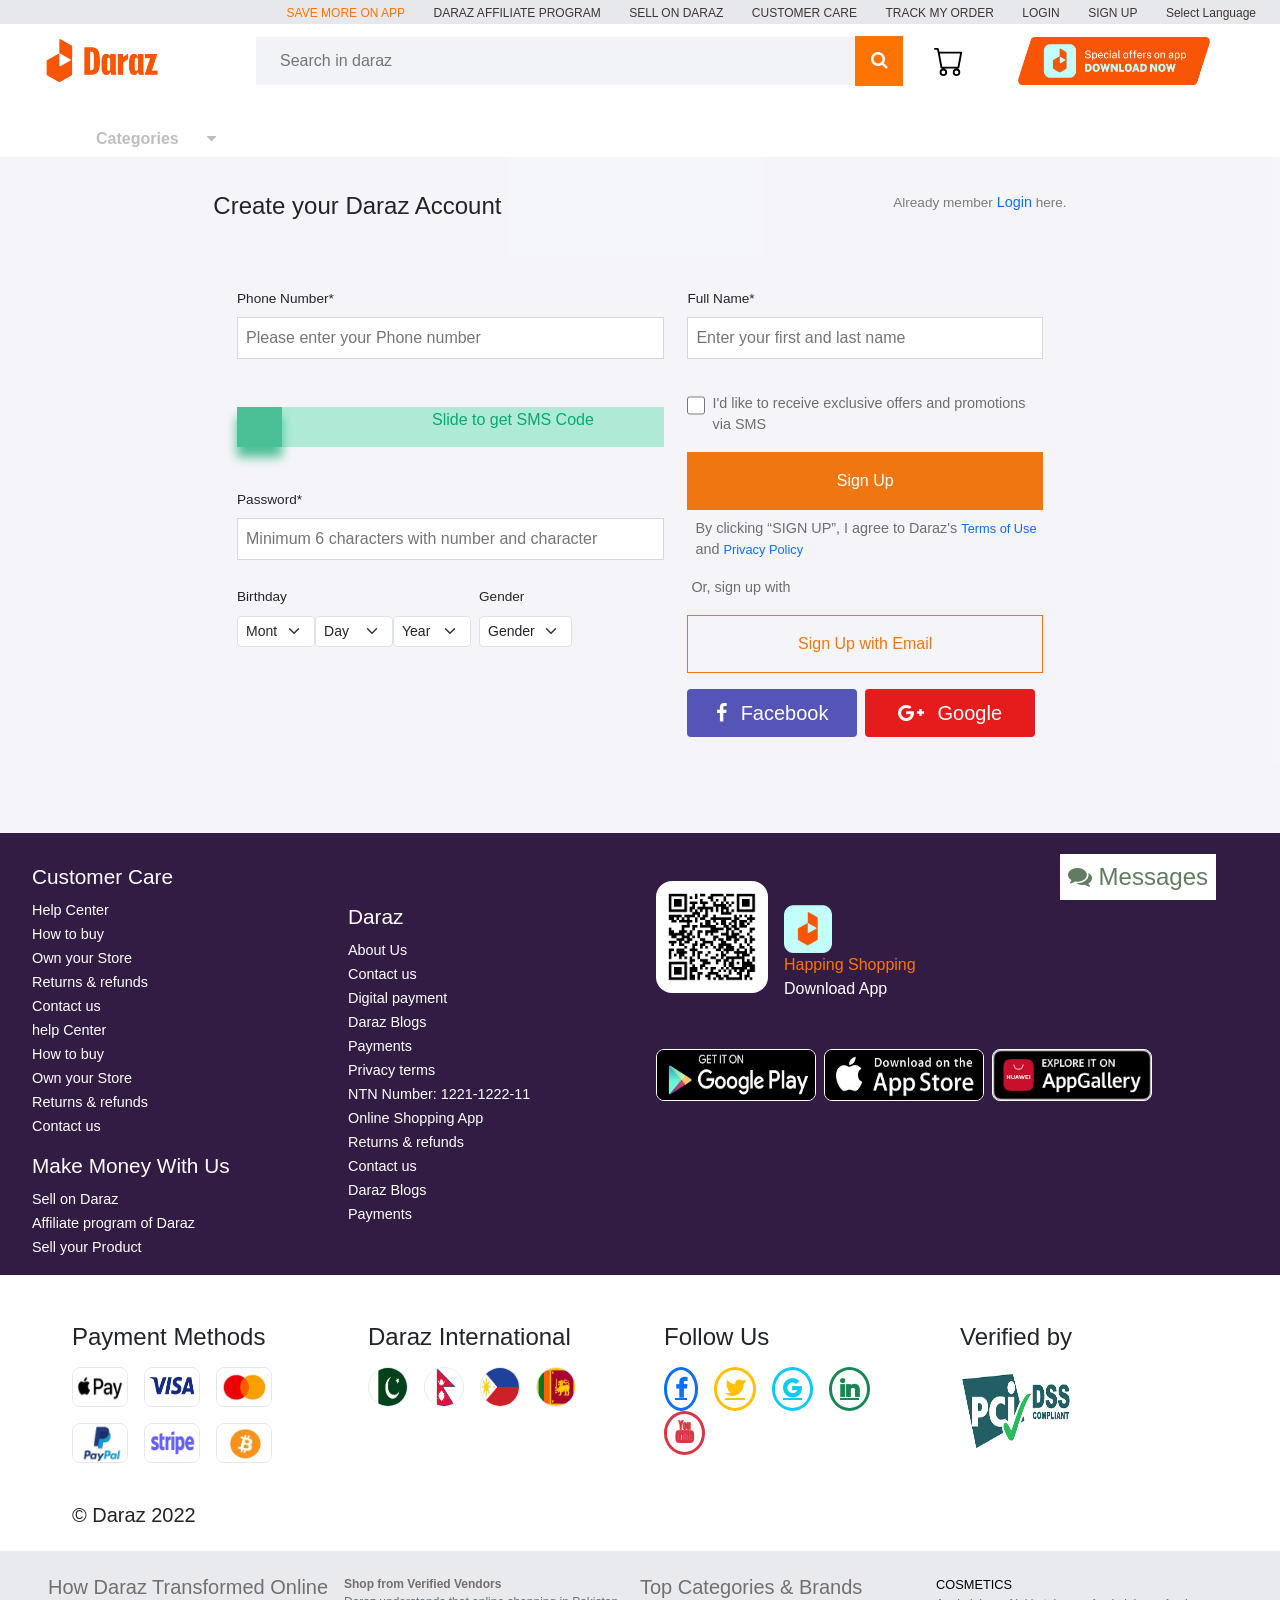
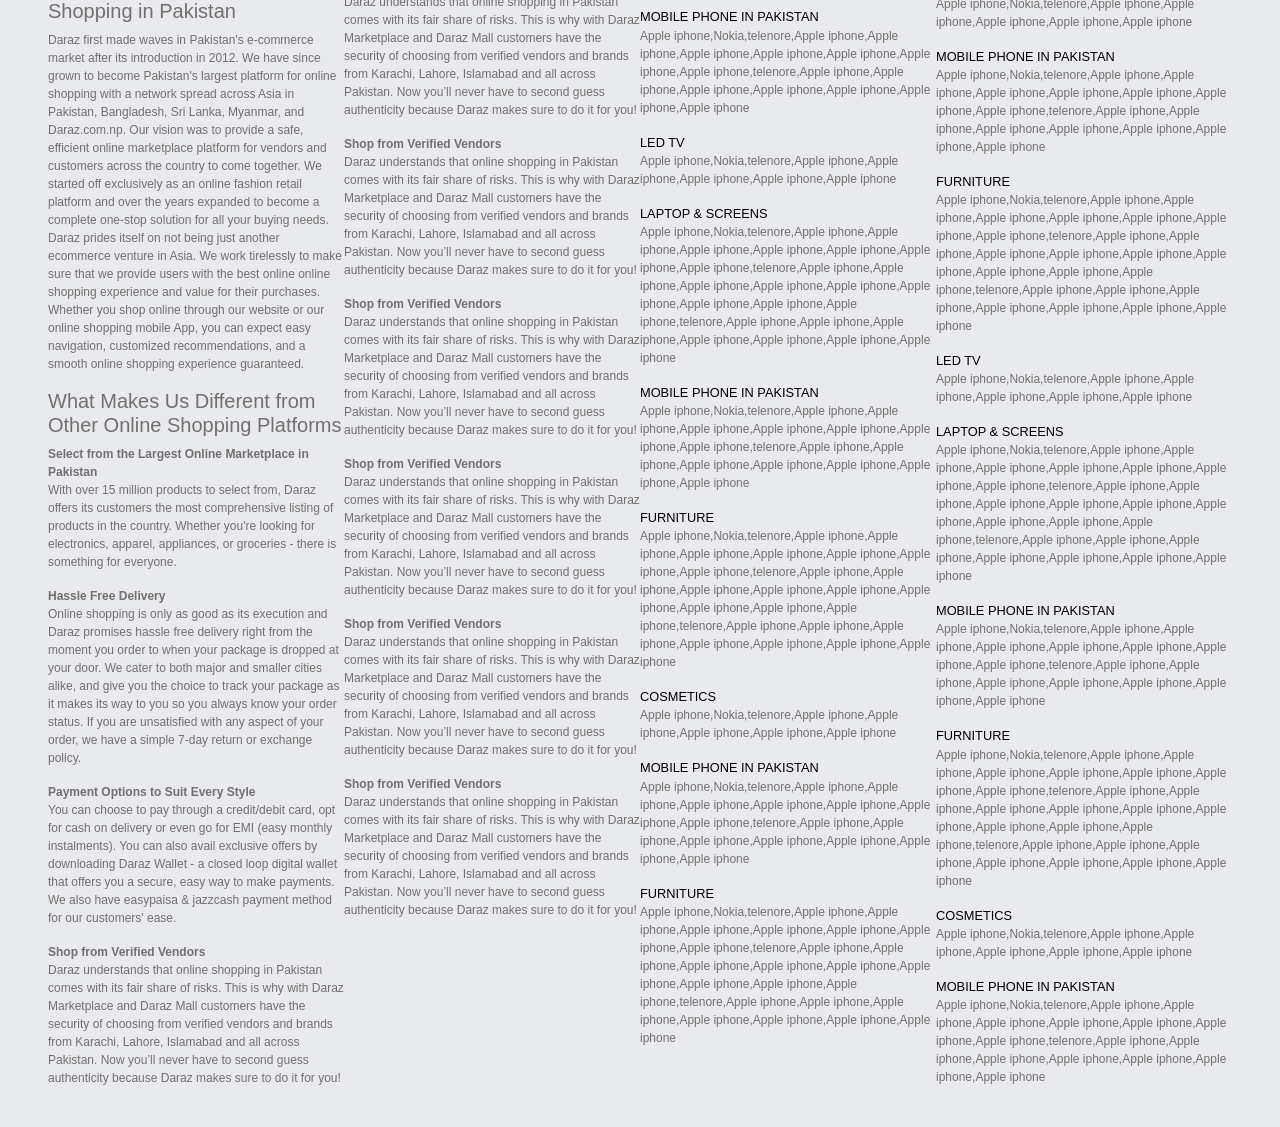
<file: signUp.html>
<!DOCTYPE html>
<html lang="en">
  <head>
    <meta charset="UTF-8" />
    <meta http-equiv="X-UA-Compatible" content="IE=edge" />
    <meta name="viewport" content="width=device-width, initial-scale=1.0" />
    <link
      href="https://cdn.jsdelivr.net/npm/bootstrap@5.2.2/dist/css/bootstrap.min.css"
      rel="stylesheet"
      integrity="sha384-Zenh87qX5JnK2Jl0vWa8Ck2rdkQ2Bzep5IDxbcnCeuOxjzrPF/et3URy9Bv1WTRi"
      crossorigin="anonymous"
    />

    <link
      rel="stylesheet"
      href="https://cdnjs.cloudflare.com/ajax/libs/font-awesome/4.7.0/css/font-awesome.min.css"
    />
    
    <link rel="stylesheet" href="style.css" />
    <title>Daraz Clone</title>
  </head>
  <body>
     <button class="message-btn"><i class="fa fa-comments" aria-hidden="true"></i> Messages</i></button>
    <!-- header part -->
    <header class="sticky-head">
      <nav class="navbar">
        <ul class="nav-links">
          <li><a href="">SAVE MORE ON APP</a></li>
          <li><a href="">DARAZ AFFILIATE PROGRAM</a></li>
          <li><a href="">SELL ON DARAZ</a></li>
          <li><a href="">CUSTOMER CARE</a></li>
          <li><a href="">TRACK MY ORDER</a></li>
          <li><a href="loginPage.html">LOGIN</a></li>
          <li><a href="signUp.html">SIGN UP</a></li>
          <li><a href="">Select Language</a></li>
        </ul>
      </nav>

      <div class="main-header d-flex ">
        <div class="logo-part ">
          <a href="index.html"> <img src="./images/logo.png" class="logo-img" alt="logo image" /></a>
        </div>
        <div class="search-container ">
          <form action="#">
            <input type="text" placeholder="Search in daraz" name="search" />
            <button type="submit">
              <i class="fa fa-search search-icon"></i>
            </button>
          </form>
        </div>
        <div class="cart-icon ">
           <a href="#"> <svg
            xmlns="http://www.w3.org/2000/svg"
            width="70"
            height="30"
            fill="currentColor"
            class="bi bi-cart"
            viewBox="0 0 16 16"
          >
            <path
              d="M0 1.5A.5.5 0 0 1 .5 1H2a.5.5 0 0 1 .485.379L2.89 3H14.5a.5.5 0 0 1 .491.592l-1.5 8A.5.5 0 0 1 13 12H4a.5.5 0 0 1-.491-.408L2.01 3.607 1.61 2H.5a.5.5 0 0 1-.5-.5zM3.102 4l1.313 7h8.17l1.313-7H3.102zM5 12a2 2 0 1 0 0 4 2 2 0 0 0 0-4zm7 0a2 2 0 1 0 0 4 2 2 0 0 0 0-4zm-7 1a1 1 0 1 1 0 2 1 1 0 0 1 0-2zm7 0a1 1 0 1 1 0 2 1 1 0 0 1 0-2z"
            />
          </svg> </a>
        </div>
        <div class="side-logo">
          <a href="#"> <img src="./images/side-logo.png" alt="side-logo image" /></a>
        </div>
      </div>

      
      <div class=" dropdown-category">
        <a href="#"> <strong>Categories </strong><i class="fa fa-caret-down arrowicon" aria-hidden="true"></i> </a>
      
    <div class="category-block  ">
        <ul class="categories dropdown-data">
          <li class="categories-list"><a href="#">Groceries & Pets</a></li>
          <li class="categories-list"><a href="#">Health & Beauty</a></li>
          <li class="categories-list"><a href="#">Men's Fashion</a></li>
          <li class="categories-list"><a href="#">Womens's Fashion</a></li>
          <li class="categories-list"><a href="#">Babies & Toys</a></li>
          <li class="categories-list"><a href="#">Home & Lifestyle</a></li>
          <li class="categories-list"><a href="#">Electonic Device</a></li>
          <li class="categories-list">
            <a href="#">Electronic Accessories</a>
          </li>
          <li class="categories-list"><a href="#">TV & Home Appliances</a></li>
          <li class="categories-list"><a href="#">Sports & Outdoor</a></li>
          <li class="categories-list">
            <a href="#">Watches, Bags & Jewellery</a>
          </li>
          <li class="categories-list"><a href="#">Atumotive & Motorbike</a></li>
        </ul>
      </div>
    </div>
    </header>

    <div class=" row section-body router-page d-flex justify-content-around pb-5 ">
        <div class="col-lg-8">
        <div class=" d-flex justify-content-between mt-5 mb-4 form-heading">
            <h2 class="fs-4">Create your Daraz Account</h2>
            <p> Already member <a href="#" class="form-links">Login</a> here.</p>
        </div>
        <form class="loginform pt-3">
            <div class="row d-flex justify-content-evenly my-3">
                <div class="col-md-6">
            <div class="input-field mb-4">
            <label for="email" class="mb-2">Phone Number*</label>
            <input type="text" name="email" placeholder="Please enter your Phone number">
            </div>

            <div>
            <input type="range" min="1" max="100" value="0"  class="slider my-4" id="myRange">
            <p class="sms-code">Slide to get SMS Code</p>
          </div>

            <div class="input-field mt-3">
                <label for="password" class="mb-2">Password*</label> <br>
                <input type="password" name="password" placeholder="Minimum 6 characters with number and character">
                </div>
                <div class="d-flex input-field my-4"> 
                    <div>
                    <label for="birthday" class="mb-2">Birthday</label>
                    <div class="d-flex rounded-1">
                    <select class="form-select form-select-sm mb-3 " aria-label=".form-select-lg example">
                        <option selected disabled hidden>Month</option>
                        <option >Jan</option>
                        <option >Feb</option>
                        <option >March</option>
                        <option >April</option>
                        <option> May</option>
                        <option >June</option>
                        <option >July</option>
                        <option >Aug</option>
                        <option >Sep</option>
                        <option >Oct</option>
                        <option >Nov</option>
                        <option >Dec</option>
                      </select>
                      <select class="form-select form-select-sm mb-3" aria-label=".form-select-lg example">
                        <option selected disabled hidden>Day</option>
                        <option >1</option>
                        <option >2</option>
                        <option >3</option>
                        <option >4</option>
                        <option> 5</option>
                        <option >6</option>
                        <option >7</option>
                        <option >8</option>
                        <option >9</option>
                        <option >10</option>
                        <option >11</option>
                        <option >12</option>
                        <option >13</option>
                        <option >14</option>
                        <option>15</option>
                        <option >16</option>
                        <option> 17</option>
                        <option >18</option>
                        <option >19</option>
                        <option >20</option>
                        <option >21</option>
                        <option >22</option>
                        <option >23</option>
                        <option >24</option>
                        <option>25</option>
                        <option >26</option>
                        <option> 27</option>
                        <option >28</option>
                        <option >29</option>
                        <option >30</option>
                        <option >31</option>
                      </select>
                      <select class="form-select form-select-sm mb-3" aria-label=".form-select-lg example">
                        <option selected disabled hidden>Year</option>
                        <option >2022</option>
                        <option >2021</option>
                        <option >2020</option>
                        <option >2019</option>
                        <option> 2018</option>
                        <option >2017</option>
                        <option >2016</option>
                        <option >2015</option>
                        <option >2014</option>
                        <option >2013</option>
                        <option >2012</option>
                        <option >2011</option>
                        <option >2010</option>
                        <option >2009</option>
                        <option >2008</option>
                        <option >2007</option>
                        <option> 2006</option>
                        <option >2005</option>
                        <option >2004</option>
                        <option >2003</option>
                        <option >2002</option>
                        <option >2001</option>
                        <option >2000</option>
                        <option >1999</option>
                        <option >1998</option>
                        <option >1997</option>
                        <option >1996</option>
                        <option >1995</option>
                        <option >1994</option>
                      </select>
                    </div>
                    </div>
                    <div class="ms-2">
                        <label for="gender" class="mb-2">Gender</label>
                        <select class="form-select form-select-sm mb-3" aria-label=".form-select-lg example">
                          <option selected disabled hidden>Gender</option>
                          <option >Male</option>
                          <option >Female</option>
                          <option >Other</option>
                          </select>
                        </div>
                </div>
            </div>

            <div class="col-md-5 form-btn-area">
                <div class="input-field ">
                    <label for="email" class="mb-2">Full Name*</label>
                    <input type="text" name="email" placeholder="Enter your first and last name">
                    </div>
                    <div class="d-flex checkbox" >
                        <input type="checkbox">
                        <p class=" ms-2">I'd like to receive exclusive offers and promotions via SMS</p>
                    </div>
                <button class="btn login-btn w-100 p-3 rounded-0 " >Sign Up</button>
                <p class=" ms-2">By clicking “SIGN UP”, I agree to Daraz's <a href="#" style="font-size: 0.8rem;">Terms of Use</a> and 
                   <a href="#"  style="font-size: 0.8rem;"> Privacy Policy </a> </p>

                   <p class="ms-1">Or, sign up with</p>

                   <button  class="btn signup-btn btn-outline-warning w-100 p-3 rounded-0 ">Sign Up with Email</button>
                   <div class="d-flex signup-btn-group mt-3 pb-4">
                    <button class="btn facebook-btn rounded-1 w-100 mb-2 p-2 me-2 fs-5"><i class="fa fa-facebook me-2" aria-hidden="true"></i>  Facebook</button>
                <button class="btn google-btn rounded-1 w-100 mb-2 p-2 me-2 fs-5"><i class="fa fa-google-plus me-2" aria-hidden="true"></i> Google</button>

                   </div>

            </div>
            </div>
        </form>
    </div>
    </div>

    <footer>
        <div class="row footer-link-section pb-0">
          <div class="col-md-3 ms-2 mt-2">
            <h3 class="footer-subheading">Customer Care</h3>
            <ul class="footer-list">
              <li><a href="#"> Help Center </a></li>
              <li><a href="#"> How to buy </a></li>
              <li><a href="#"> Own your Store </a></li>
              <li><a href="#"> Returns & refunds </a></li>
              <li><a href="#"> Contact us </a></li>
              <li><a href="#"> help Center </a></li>
              <li><a href="#"> How to buy </a></li>
              <li><a href="#"> Own your Store </a></li>
              <li><a href="#"> Returns & refunds </a></li>
              <li><a href="#"> Contact us </a></li>
            </ul>
  
            <h3 class="footer-subheading">Make Money With Us</h3>
            <ul class="footer-list">
              <li><a href="#"> Sell on Daraz </a></li>
              <li><a href="#"> Affiliate program of Daraz </a></li>
              <li><a href="#"> Sell your Product </a></li>
            </ul>
          </div>
  
          <div class="col-md-3 mt-5 ms-2">
            <h3 class="footer-subheading">Daraz</h3>
            <ul class="footer-list">
              <li><a href="#"> About Us </a></li>
              <li><a href="#"> Contact us </a></li>
              <li><a href="#"> Digital payment </a></li>
              <li><a href="#"> Daraz Blogs </a></li>
              <li><a href="#"> Payments </a></li>
              <li><a href="#"> Privacy terms </a></li>
              <li><a href="#"> NTN Number: 1221-1222-11 </a></li>
              <li><a href="#"> Online Shopping App </a></li>
              <li><a href="#"> Returns & refunds </a></li>
              <li><a href="#"> Contact us </a></li>
              <li><a href="#"> Daraz Blogs </a></li>
              <li><a href="#"> Payments </a></li>
            </ul>
          </div>
  
          <div class="col-md-5">
            <div class="d-flex mt-4">
              <img
                src="./images/qrcode.png"
                class="qrcode-img"
                alt="QRcode of App"
              />
              <div class="ms-3 mt-4">
                <img
                  src="./images/footer-img.png"
                  class="footer-logo-img"
                  alt="footer logo img"
                />
                <p class="card-text mb-0 footer-side-text">Happing Shopping</p>
                <p class="card-text">Download App</p>
              </div>
            </div>
            <div class="mt-5 d-flex mb-3 applestore-imgs">
              <a href="#"
                ><img
                  src="./images/applestore .jpg"
                  class="apple-link-img mb-2"
                  alt="link to apple store"
              /></a>
              <a href="#"
                ><img
                  src="./images/applestore2.jpg"
                  class="apple-link-img mb-2"
                  alt="link to apple store"
              /></a>
              <a href="#"
                ><img
                  src="./images/appgallery.png"
                  class="apple-link-img mb-2"
                  alt="link to apple store"
              /></a>
            </div>
          </div>
        </div>
  
        <div class="row mx-5">
          <div class="col-md-3 mt-5 mb-3 ps-4">
            <h3 class="fs-4 mb-3">Payment Methods</h3>
            <div class="d-flex flex-wrap">
              <img
                src="./images/payment-methods/1.jpg"
                class="payment-method-img"
                alt="payment method"
              />
              <img
                src="./images/payment-methods/2.jpg"
                class="payment-method-img"
                alt="payment method"
              />
              <img
                src="./images/payment-methods/3.jpg"
                class="payment-method-img"
                alt="payment method"
              />
              <img
                src="./images/payment-methods/4.jpg"
                class="payment-method-img"
                alt="payment method"
              />
              <img
                src="./images/payment-methods/5.jpg"
                class="payment-method-img"
                alt="payment method"
              />
              <img
                src="./images/payment-methods/6.jpg"
                class="payment-method-img"
                alt="payment method"
              />
            </div>
            <div>
              <h3 class="mt-4 fs-5">&copy; Daraz 2022</h3>
            </div>
          </div>
          <div class="col-md-3 my-5 ps-4">
            <h3 class="fs-4 mb-3">Daraz International</h3>
            <div class="d-flex flex-wrap">
              <a href="">
                <img
                  src="./images/countries/pak.png"
                  class="country-flag"
                  alt="country flag"
              /></a>
              <a href="">
                <img
                  src="./images/countries/nepal.png"
                  class="country-flag"
                  alt="country flag"
              /></a>
              <a href="">
                <img
                  src="./images/countries/filipino.jpg"
                  class="country-flag"
                  alt="country flag"
              /></a>
              <a href="">
                <img
                  src="./images/countries/sirilanka.png"
                  class="country-flag"
                  alt="country flag"
              /></a>
            </div>
          </div>
          <div class="col-md-3 my-5 ps-4">
            <h3 class="fs-4 mb-3">Follow Us</h3>
            <div class="d-flex flex-wrap">
              <a
                href="#"
                class="fa fa-facebook social-icon border border-3 border-primary text-primary rounded-circle"
              ></a>
              <a
                href="#"
                class="fa fa-twitter social-icon border border-3 border-warning text-warning rounded-circle"
              ></a>
              <a
                href="#"
                class="fa fa-google social-icon border border-3 border-info text-info rounded-circle"
              ></a>
              <a
                href="#"
                class="fa fa-linkedin social-icon border border-3 border-success text-success rounded-circle"
              ></a>
              <a
                href="#"
                class="fa fa-youtube social-icon border border-3 border-danger text-danger rounded-circle"
              ></a>
            </div>
          </div>
  
          <div class="col-md-3 my-5 ps-4">
            <h3 class="fs-4 mb-1">Verified by</h3>
            <img
              src="./images/dss-img.png"
              class="qrcode-img"
              alt="dss-image"
            />
          </div>
        </div>
        <div class="footer-description py-4">
        <div class="row mx-5 footer-description-text">
          <div class="col-md-3">
            <h3 class="fs-5">How Daraz Transformed Online Shopping in Pakistan</h3>
            <p>
              Daraz first made waves in Pakistan's e-commerce market after its
              introduction in 2012. We have since grown to become Pakistan's
              largest platform for online shopping with a network spread across
              Asia in Pakistan, Bangladesh, Sri Lanka, Myanmar, and Daraz.com.np.
              Our vision was to provide a safe, efficient online marketplace
              platform for vendors and customers across the country to come
              together. We started off exclusively as an online fashion retail
              platform and over the years expanded to become a complete one-stop
              solution for all your buying needs. Daraz prides itself on not being
              just another ecommerce venture in Asia. We work tirelessly to make
              sure that we provide users with the best online online shopping
              experience and value for their purchases. Whether you shop online
              through our website or our online shopping mobile App, you can
              expect easy navigation, customized recommendations, and a smooth
              online shopping experience guaranteed.
            </p>
  
            <h4 class="fs-5">What Makes Us Different from Other Online Shopping Platforms</h4>
            <p>
              <strong>
                Select from the Largest Online Marketplace in Pakistan</strong
              >
              <br />
              With over 15 million products to select from, Daraz offers its
              customers the most comprehensive listing of products in the country.
              Whether you're looking for electronics, apparel, appliances, or
              groceries - there is something for everyone.
            </p>
  
            <p>
              <strong> Hassle Free Delivery</strong> <br />
              Online shopping is only as good as its execution and Daraz promises
              hassle free delivery right from the moment you order to when your
              package is dropped at your door. We cater to both major and smaller
              cities alike, and give you the choice to track your package as it
              makes its way to you so you always know your order status. If you
              are unsatisfied with any aspect of your order, we have a simple
              7-day return or exchange policy.
            </p>
            <p>
              <strong> Payment Options to Suit Every Style</strong> <br>
              You can choose to pay through a credit/debit card, opt for cash on
              delivery or even go for EMI (easy monthly instalments). You can also
              avail exclusive offers by downloading Daraz Wallet - a closed loop
              digital wallet that offers you a secure, easy way to make payments.
              We also have easypaisa & jazzcash payment method for our customers'
              ease.
            </p>
            <p> <strong> Shop from Verified Vendors</strong> <br>
              Daraz understands that online shopping in Pakistan comes with its fair share of risks. This is why with Daraz Marketplace and Daraz Mall customers have the security of choosing from verified vendors and brands from Karachi, Lahore, Islamabad and all across Pakistan. Now you’ll never have to second guess authenticity because Daraz makes sure to do it for you!</p>
          </div>
  
          <div class="col-md-3">
            <p> <strong> Shop from Verified Vendors</strong> <br>
              Daraz understands that online shopping in Pakistan comes with its fair share of risks. This is why with Daraz Marketplace and Daraz Mall customers have the security of choosing from verified vendors and brands from Karachi, Lahore, Islamabad and all across Pakistan. Now you’ll never have to second guess authenticity because Daraz makes sure to do it for you!</p>
  
              <p> <strong> Shop from Verified Vendors</strong> <br>
                Daraz understands that online shopping in Pakistan comes with its fair share of risks. This is why with Daraz Marketplace and Daraz Mall customers have the security of choosing from verified vendors and brands from Karachi, Lahore, Islamabad and all across Pakistan. Now you’ll never have to second guess authenticity because Daraz makes sure to do it for you!</p>
  
                <p> <strong> Shop from Verified Vendors</strong> <br>
                  Daraz understands that online shopping in Pakistan comes with its fair share of risks. This is why with Daraz Marketplace and Daraz Mall customers have the security of choosing from verified vendors and brands from Karachi, Lahore, Islamabad and all across Pakistan. Now you’ll never have to second guess authenticity because Daraz makes sure to do it for you!</p>
  
                  <p> <strong> Shop from Verified Vendors</strong> <br>
                    Daraz understands that online shopping in Pakistan comes with its fair share of risks. This is why with Daraz Marketplace and Daraz Mall customers have the security of choosing from verified vendors and brands from Karachi, Lahore, Islamabad and all across Pakistan. Now you’ll never have to second guess authenticity because Daraz makes sure to do it for you!</p>
  
                    <p> <strong> Shop from Verified Vendors</strong> <br>
                      Daraz understands that online shopping in Pakistan comes with its fair share of risks. This is why with Daraz Marketplace and Daraz Mall customers have the security of choosing from verified vendors and brands from Karachi, Lahore, Islamabad and all across Pakistan. Now you’ll never have to second guess authenticity because Daraz makes sure to do it for you!</p>
  
                      <p> <strong> Shop from Verified Vendors</strong> <br>
                        Daraz understands that online shopping in Pakistan comes with its fair share of risks. This is why with Daraz Marketplace and Daraz Mall customers have the security of choosing from verified vendors and brands from Karachi, Lahore, Islamabad and all across Pakistan. Now you’ll never have to second guess authenticity because Daraz makes sure to do it for you!</p>
          </div>
          <div class="col-md-3 footer-links">
            <h3 class="fs-5">Top Categories & Brands</h3>
            <a href="#" class="footer-sub-heading" style="color: black;">MOBILE PHONE IN PAKISTAN</a>
            <p> <a href="#">Apple iphone</a>,<a href="#">Nokia</a>,<a href="#">telenore</a>,<a href="#">Apple iphone</a>,<a href="#">Apple iphone</a>,<a href="#">Apple iphone</a>,<a href="#">Apple iphone</a>,<a href="#">Apple iphone</a>,<a href="#">Apple iphone</a>,<a href="#">Apple iphone</a>,<a href="#">telenore</a>,<a href="#">Apple iphone</a>,<a href="#">Apple iphone</a>,<a href="#">Apple iphone</a>,<a href="#">Apple iphone</a>,<a href="#">Apple iphone</a>,<a href="#">Apple iphone</a>,<a href="#">Apple iphone</a>
              </p>
              <a href="#" class="footer-sub-heading" style="color: black;">LED TV</a>
            <p> <a href="#">Apple iphone</a>,<a href="#">Nokia</a>,<a href="#">telenore</a>,<a href="#">Apple iphone</a>,<a href="#">Apple iphone</a>,<a href="#">Apple iphone</a>,<a href="#">Apple iphone</a>,<a href="#">Apple iphone</a>
              </p>
              <a href="#" class="footer-sub-heading" style="color: black;">LAPTOP & SCREENS</a>
            <p> <a href="#">Apple iphone</a>,<a href="#">Nokia</a>,<a href="#">telenore</a>,<a href="#">Apple iphone</a>,<a href="#">Apple iphone</a>,<a href="#">Apple iphone</a>,<a href="#">Apple iphone</a>,<a href="#">Apple iphone</a>,<a href="#">Apple iphone</a>,<a href="#">Apple iphone</a>,<a href="#">telenore</a>,<a href="#">Apple iphone</a>,<a href="#">Apple iphone</a>,<a href="#">Apple iphone</a>,<a href="#">Apple iphone</a>,<a href="#">Apple iphone</a>,<a href="#">Apple iphone</a>,<a href="#">Apple iphone</a>,<a href="#">Apple iphone</a>,<a href="#">Apple iphone</a>,<a href="#">telenore</a>,<a href="#">Apple iphone</a>,<a href="#">Apple iphone</a>,<a href="#">Apple iphone</a>,<a href="#">Apple iphone</a>,<a href="#">Apple iphone</a>,<a href="#">Apple iphone</a>,<a href="#">Apple iphone</a>
              </p>
              <a href="#" class="footer-sub-heading" style="color: black;">MOBILE PHONE IN PAKISTAN</a>
            <p> <a href="#">Apple iphone</a>,<a href="#">Nokia</a>,<a href="#">telenore</a>,<a href="#">Apple iphone</a>,<a href="#">Apple iphone</a>,<a href="#">Apple iphone</a>,<a href="#">Apple iphone</a>,<a href="#">Apple iphone</a>,<a href="#">Apple iphone</a>,<a href="#">Apple iphone</a>,<a href="#">telenore</a>,<a href="#">Apple iphone</a>,<a href="#">Apple iphone</a>,<a href="#">Apple iphone</a>,<a href="#">Apple iphone</a>,<a href="#">Apple iphone</a>,<a href="#">Apple iphone</a>,<a href="#">Apple iphone</a>
              </p>
              <a href="#" class="footer-sub-heading" style="color: black;">FURNITURE</a>
            <p> <a href="#">Apple iphone</a>,<a href="#">Nokia</a>,<a href="#">telenore</a>,<a href="#">Apple iphone</a>,<a href="#">Apple iphone</a>,<a href="#">Apple iphone</a>,<a href="#">Apple iphone</a>,<a href="#">Apple iphone</a>,<a href="#">Apple iphone</a>,<a href="#">Apple iphone</a>,<a href="#">telenore</a>,<a href="#">Apple iphone</a>,<a href="#">Apple iphone</a>,<a href="#">Apple iphone</a>,<a href="#">Apple iphone</a>,<a href="#">Apple iphone</a>,<a href="#">Apple iphone</a>,<a href="#">Apple iphone</a>,<a href="#">Apple iphone</a>,<a href="#">Apple iphone</a>,<a href="#">telenore</a>,<a href="#">Apple iphone</a>,<a href="#">Apple iphone</a>,<a href="#">Apple iphone</a>,<a href="#">Apple iphone</a>,<a href="#">Apple iphone</a>,<a href="#">Apple iphone</a>,<a href="#">Apple iphone</a>
              </p>
              <a href="#" class="footer-sub-heading" style="color: black;">COSMETICS</a>
            <p> <a href="#">Apple iphone</a>,<a href="#">Nokia</a>,<a href="#">telenore</a>,<a href="#">Apple iphone</a>,<a href="#">Apple iphone</a>,<a href="#">Apple iphone</a>,<a href="#">Apple iphone</a>,<a href="#">Apple iphone</a>
              </p>
              <a href="#" class="footer-sub-heading" style="color: black;">MOBILE PHONE IN PAKISTAN</a>
              <p> <a href="#">Apple iphone</a>,<a href="#">Nokia</a>,<a href="#">telenore</a>,<a href="#">Apple iphone</a>,<a href="#">Apple iphone</a>,<a href="#">Apple iphone</a>,<a href="#">Apple iphone</a>,<a href="#">Apple iphone</a>,<a href="#">Apple iphone</a>,<a href="#">Apple iphone</a>,<a href="#">telenore</a>,<a href="#">Apple iphone</a>,<a href="#">Apple iphone</a>,<a href="#">Apple iphone</a>,<a href="#">Apple iphone</a>,<a href="#">Apple iphone</a>,<a href="#">Apple iphone</a>,<a href="#">Apple iphone</a>
                </p>
                <a href="#" class="footer-sub-heading" style="color: black;">FURNITURE</a>
              <p> <a href="#">Apple iphone</a>,<a href="#">Nokia</a>,<a href="#">telenore</a>,<a href="#">Apple iphone</a>,<a href="#">Apple iphone</a>,<a href="#">Apple iphone</a>,<a href="#">Apple iphone</a>,<a href="#">Apple iphone</a>,<a href="#">Apple iphone</a>,<a href="#">Apple iphone</a>,<a href="#">telenore</a>,<a href="#">Apple iphone</a>,<a href="#">Apple iphone</a>,<a href="#">Apple iphone</a>,<a href="#">Apple iphone</a>,<a href="#">Apple iphone</a>,<a href="#">Apple iphone</a>,<a href="#">Apple iphone</a>,<a href="#">Apple iphone</a>,<a href="#">Apple iphone</a>,<a href="#">telenore</a>,<a href="#">Apple iphone</a>,<a href="#">Apple iphone</a>,<a href="#">Apple iphone</a>,<a href="#">Apple iphone</a>,<a href="#">Apple iphone</a>,<a href="#">Apple iphone</a>,<a href="#">Apple iphone</a>
                </p>
          </div>
          <div class="col-md-3 footer-links">
            <a href="#" class="footer-sub-heading" style="color: black;">COSMETICS</a>
            <p> <a href="#">Apple iphone</a>,<a href="#">Nokia</a>,<a href="#">telenore</a>,<a href="#">Apple iphone</a>,<a href="#">Apple iphone</a>,<a href="#">Apple iphone</a>,<a href="#">Apple iphone</a>,<a href="#">Apple iphone</a>
              </p>
              <a href="#" class="footer-sub-heading" style="color: black;">MOBILE PHONE IN PAKISTAN</a>
              <p> <a href="#">Apple iphone</a>,<a href="#">Nokia</a>,<a href="#">telenore</a>,<a href="#">Apple iphone</a>,<a href="#">Apple iphone</a>,<a href="#">Apple iphone</a>,<a href="#">Apple iphone</a>,<a href="#">Apple iphone</a>,<a href="#">Apple iphone</a>,<a href="#">Apple iphone</a>,<a href="#">telenore</a>,<a href="#">Apple iphone</a>,<a href="#">Apple iphone</a>,<a href="#">Apple iphone</a>,<a href="#">Apple iphone</a>,<a href="#">Apple iphone</a>,<a href="#">Apple iphone</a>,<a href="#">Apple iphone</a>
                </p>
                <a href="#" class="footer-sub-heading" style="color: black;">FURNITURE</a>
              <p> <a href="#">Apple iphone</a>,<a href="#">Nokia</a>,<a href="#">telenore</a>,<a href="#">Apple iphone</a>,<a href="#">Apple iphone</a>,<a href="#">Apple iphone</a>,<a href="#">Apple iphone</a>,<a href="#">Apple iphone</a>,<a href="#">Apple iphone</a>,<a href="#">Apple iphone</a>,<a href="#">telenore</a>,<a href="#">Apple iphone</a>,<a href="#">Apple iphone</a>,<a href="#">Apple iphone</a>,<a href="#">Apple iphone</a>,<a href="#">Apple iphone</a>,<a href="#">Apple iphone</a>,<a href="#">Apple iphone</a>,<a href="#">Apple iphone</a>,<a href="#">Apple iphone</a>,<a href="#">telenore</a>,<a href="#">Apple iphone</a>,<a href="#">Apple iphone</a>,<a href="#">Apple iphone</a>,<a href="#">Apple iphone</a>,<a href="#">Apple iphone</a>,<a href="#">Apple iphone</a>,<a href="#">Apple iphone</a>
                </p>
                <a href="#" class="footer-sub-heading" style="color: black;">LED TV</a>
            <p> <a href="#">Apple iphone</a>,<a href="#">Nokia</a>,<a href="#">telenore</a>,<a href="#">Apple iphone</a>,<a href="#">Apple iphone</a>,<a href="#">Apple iphone</a>,<a href="#">Apple iphone</a>,<a href="#">Apple iphone</a>
              </p>
              <a href="#" class="footer-sub-heading" style="color: black;">LAPTOP & SCREENS</a>
            <p> <a href="#">Apple iphone</a>,<a href="#">Nokia</a>,<a href="#">telenore</a>,<a href="#">Apple iphone</a>,<a href="#">Apple iphone</a>,<a href="#">Apple iphone</a>,<a href="#">Apple iphone</a>,<a href="#">Apple iphone</a>,<a href="#">Apple iphone</a>,<a href="#">Apple iphone</a>,<a href="#">telenore</a>,<a href="#">Apple iphone</a>,<a href="#">Apple iphone</a>,<a href="#">Apple iphone</a>,<a href="#">Apple iphone</a>,<a href="#">Apple iphone</a>,<a href="#">Apple iphone</a>,<a href="#">Apple iphone</a>,<a href="#">Apple iphone</a>,<a href="#">Apple iphone</a>,<a href="#">telenore</a>,<a href="#">Apple iphone</a>,<a href="#">Apple iphone</a>,<a href="#">Apple iphone</a>,<a href="#">Apple iphone</a>,<a href="#">Apple iphone</a>,<a href="#">Apple iphone</a>,<a href="#">Apple iphone</a>
              </p>
              <a href="#" class="footer-sub-heading" style="color: black;">MOBILE PHONE IN PAKISTAN</a>
            <p> <a href="#">Apple iphone</a>,<a href="#">Nokia</a>,<a href="#">telenore</a>,<a href="#">Apple iphone</a>,<a href="#">Apple iphone</a>,<a href="#">Apple iphone</a>,<a href="#">Apple iphone</a>,<a href="#">Apple iphone</a>,<a href="#">Apple iphone</a>,<a href="#">Apple iphone</a>,<a href="#">telenore</a>,<a href="#">Apple iphone</a>,<a href="#">Apple iphone</a>,<a href="#">Apple iphone</a>,<a href="#">Apple iphone</a>,<a href="#">Apple iphone</a>,<a href="#">Apple iphone</a>,<a href="#">Apple iphone</a>
              </p>
              <a href="#" class="footer-sub-heading" style="color: black;">FURNITURE</a>
            <p> <a href="#">Apple iphone</a>,<a href="#">Nokia</a>,<a href="#">telenore</a>,<a href="#">Apple iphone</a>,<a href="#">Apple iphone</a>,<a href="#">Apple iphone</a>,<a href="#">Apple iphone</a>,<a href="#">Apple iphone</a>,<a href="#">Apple iphone</a>,<a href="#">Apple iphone</a>,<a href="#">telenore</a>,<a href="#">Apple iphone</a>,<a href="#">Apple iphone</a>,<a href="#">Apple iphone</a>,<a href="#">Apple iphone</a>,<a href="#">Apple iphone</a>,<a href="#">Apple iphone</a>,<a href="#">Apple iphone</a>,<a href="#">Apple iphone</a>,<a href="#">Apple iphone</a>,<a href="#">telenore</a>,<a href="#">Apple iphone</a>,<a href="#">Apple iphone</a>,<a href="#">Apple iphone</a>,<a href="#">Apple iphone</a>,<a href="#">Apple iphone</a>,<a href="#">Apple iphone</a>,<a href="#">Apple iphone</a>
              </p>
              <a href="#" class="footer-sub-heading" style="color: black;">COSMETICS</a>
            <p> <a href="#">Apple iphone</a>,<a href="#">Nokia</a>,<a href="#">telenore</a>,<a href="#">Apple iphone</a>,<a href="#">Apple iphone</a>,<a href="#">Apple iphone</a>,<a href="#">Apple iphone</a>,<a href="#">Apple iphone</a>
              </p>
              <a href="#" class="footer-sub-heading" style="color: black;">MOBILE PHONE IN PAKISTAN</a>
              <p> <a href="#">Apple iphone</a>,<a href="#">Nokia</a>,<a href="#">telenore</a>,<a href="#">Apple iphone</a>,<a href="#">Apple iphone</a>,<a href="#">Apple iphone</a>,<a href="#">Apple iphone</a>,<a href="#">Apple iphone</a>,<a href="#">Apple iphone</a>,<a href="#">Apple iphone</a>,<a href="#">telenore</a>,<a href="#">Apple iphone</a>,<a href="#">Apple iphone</a>,<a href="#">Apple iphone</a>,<a href="#">Apple iphone</a>,<a href="#">Apple iphone</a>,<a href="#">Apple iphone</a>,<a href="#">Apple iphone</a>
                </p>
          </div>
        </div>
      </div>
      </footer>

  </body>
  </html>
</file>
<file: style.css>
* {
  padding: 0;
  margin: 0;
  box-sizing: border-box;
}

body {
  font-family: Roboto-Regular, "Helvetica Neue", Helvetica, Tahoma, Arial,
    Sans-serif;
}
.message-btn {
  padding: 0.3rem 0.5rem;
  border: 0;
  background-color: white;
  font-size: 1.5rem;
  color: rgb(97, 124, 97);
  position: fixed;
  bottom: 0;
  right: 4rem;
}
.row {
  --bs-gutter-x: 0rem;
}
.dropdown-mainpage {
  display: none;
}
.sticky-head {
  position: fixed;
  left: 0;
  right: 0;
  background-color: white;
}
.router-page {
  padding-top: 9rem;
}

/* navbar  */
.navbar {
  background-color: #e7e8ec;
  display: flex;
  justify-content: flex-end;
  padding: 0;
}
.nav-links {
  list-style-type: none;
  margin-bottom: 0;
}
.nav-links li {
  display: inline-block;
  margin-right: 1.5rem;
  font-size: 0.75rem;
}
.navbar a {
  text-decoration: none;
  color: rgb(63, 53, 53);
}
.nav-links li:first-child a {
  color: rgb(255, 115, 0);
}
.navbar a:hover {
  color: rgb(255, 115, 0);
  text-decoration: underline;
}

/* header  */
.main-header {
  display: flex;
  align-items: center;
  justify-content: center;
}
.logo-part {
  width: 18%;
}
.logo-img {
  width: 9rem;
  height: 2.7rem;
  margin: 0 1rem;
}
.search-container {
  margin: 0.75rem;
  width: 53%;
}
input:focus {
  outline: none;
}
.search-icon {
  padding: 1rem;
  background-color: rgb(255, 115, 0);
  color: white;
  font-size: 1.1rem;
}
.search-container button {
  border: 0;
  position: relative;
  left: -1rem;
}
.search-container input {
  padding: 0.76rem;
  padding-left: 1.5rem;
  border: 0;
  border-radius: 2px;
  background-color: #eeeff3c0;
  width: 90%;
}
.cart-icon {
  width: 5%;
  position: relative;
  left: -2rem;
}
.cart-icon a {
  color: black;
}
.side-logo {
  width: 20%;
}
.side-logo img {
  margin: 0.5rem;
  width: 12rem;
  height: 3rem;
}
/* Categories Section */
.slider-section-1 {
  background-color: #3e0685;
}

.categories a {
  text-decoration: none;
  color: black;
  font-size: 0.75rem;
  display: block;
  padding: 0.2rem 0.5rem;
}
.categories a:hover {
  background-color: #a3adc2;
  display: block;
}
.categories li {
  padding-top: 0.2rem;
}
.categories {
  list-style-type: none;
  margin-left: 1.5rem;
  padding-left: 0rem;
  padding-top: 0.5rem;
  text-align: left;
  height: 100%;
  background-color: white;
}
.category-block {
  width: 20%;
}
.surf-ad {
  width: 75%;
  margin-top: 1rem;
}
.categories-list a {
  font-size: 0.9rem;
}
.section-body {
  background-color: #f2f3f7c6;
}
.categories-img {
  width: 2rem;
}
.category-text {
  font-size: 1.1rem;
  margin-left: 0.5rem;
  padding-top: 0.35rem;
}
.category-icon {
  width: 15rem;
  padding: 0.25rem 0.5rem;
  background-color: white;
  border-radius: 2rem;
  margin: 0.5rem;
}
.time-block {
  width: 2.75rem;
  height: 2.75rem;
  color: white;
  background-color: rgb(255, 115, 0);
  border-radius: 0.2rem;
  margin: 0 0.5rem;
}
.shop-now-btn {
  padding: 0 1.5rem;
  border: 1px solid rgb(255, 115, 0);
  color: rgb(255, 115, 0);
  border-radius: 2px;
  background-color: white;
  height: 3.5rem;
  margin-left: auto;
}
.cards-area {
  background-color: white;
}
.display-section {
  width: 92%;
  margin: auto;
}
.flash-section-head {
  border-bottom: 1px solid rgb(217 211 211);
  color: rgb(255, 115, 0);
  text-align: center;
  line-height: 2.5rem;
  padding-bottom: 0;
}
.sale-ending {
  margin-left: 5rem;
}
.card {
  margin: 0.5rem 0;
  border: 0;
}
.card:hover {
  box-shadow: 0 4px 5px 0 rgba(0, 0, 0, 0.2), 0 4px 5px 0 rgba(0, 0, 0, 0.19);
}
.card-text {
  font-size: 1rem;
}
.card-body h3 {
  color: rgb(255, 115, 0);
  font-size: 1.35rem;
}
.discount {
  color: black;
  text-decoration: none;
}
.lighter-text {
  color: rgb(207, 203, 203);
  font-size: 0.85rem;
  text-decoration: line-through;
}
/* daraz mall section  */
.darazmall-mainimg {
  height: 15rem;
}
.img-box-shadow {
  box-shadow: 0px 5px 10px 0px rgba(0, 0, 0, 0.5);
}
.darazmall-img {
  width: 3.5rem;
  height: 3.5rem;
}
.darazmall-img-box {
  width: 4.5rem;
  height: 4.5rem;
  position: absolute;
  top: 13rem;
  left: 4.2rem;
  background-color: white;
  display: flex;
  place-content: center;
  align-items: center;
}
.shop-more {
  background-color: #f2f3f718;
  font-size: 1.2rem;
  color: rgb(255, 115, 0);
}

/* category Section  */
.category-mainimg {
  width: 7.5rem;
  height: 6rem;
  margin: 0.5rem auto;
}
.category-card {
  padding: 0.75rem;
  margin: 0;
  border: 1px solid rgb(206, 206, 206);
}
.golden {
  color: gold;
  font-size: 0.75rem;
}

.btn-loadmore {
  margin-top: 3rem;
  margin-bottom: 1rem;
  width: 30%;
  padding: 0.5rem;
  color: rgb(255, 115, 0);
  border: 1px solid rgb(255, 115, 0);
  background-color: #e7e8ec00;
}
.footer-link-section {
  background-color: rgb(51, 28, 68);
  color: white;
  padding: 1.5rem;
}
.footer-subheading {
  font-size: 1.3rem;
  font-weight: 500;
}
.footer-list {
  list-style-type: none;
  padding-left: 0;
}
.footer-list a {
  text-decoration: none;
  color: white;
  font-size: 0.9rem;
}
.footer-list a:hover {
  text-decoration: underline;
}
.qrcode-img {
  width: 7rem;
  height: 7rem;
  border-radius: 1rem;
}
.footer-logo-img {
  width: 3rem;
  height: 3rem;
}
.footer-side-text {
  color: rgb(255, 115, 0);
}
.apple-link-img {
  width: 10rem;
  height: 3.25rem;
  border: 1px solid white;
  border-radius: 0.5rem;
  margin-right: 0.5rem;
}
.payment-method-img {
  width: 3.5rem;
  height: 2.5rem;
  margin-right: 1rem;
  margin-bottom: 1rem;
  border-radius: 0.5rem;
  border: 1px solid #e7e8ec;
}
.country-flag {
  width: 2.5rem;
  height: 2.5rem;
  margin-right: 1rem;
  border-radius: 50%;
  border: 1px solid #e7e8ec;
}
.social-icon {
  font-size: 1.35rem;
  font-weight: bolder;
  padding: 0.5rem;
  margin-right: 1rem;
}
.footer-description-text {
  color: rgb(115, 111, 111);
  font-size: 0.75rem;
}
.footer-description {
  background-color: #e7e8ece3;
}

.footer-links a {
  text-decoration: none;
  color: inherit;
}
.footer-links a:hover {
  text-decoration: underline;
}
.footer-sub-heading {
  font-size: 0.8rem;
}

/* Login Page  */
.dropdown-category {
  margin-left: 5rem;
  margin-top: 1.5rem;
  width: 170px;
}

.arrowicon {
  margin-left: 1.5rem;
}
.dropdown-category a {
  display: block;
  padding: 0.35rem 1rem;
  text-decoration: none;
  color:rgb(191 191 191);
}
.dropdown-data {
  padding: 0;
  min-width: 200px;
  height: fit-content;
  margin-left: 4rem;
  border: 1px solid lightgray;
  box-shadow: 2px 4px 4px lightgray;
  display: none;
  position: absolute;
  z-index: 1;
}
.dropdown-data a:hover {
  background-color: #d5d6d8;
}

.dropdown-category:hover .dropdown-data {
  display: block;
}
.form-heading p {
  font-size: 0.85rem;
  color: rgb(126, 122, 122);
}
.form-links {
  text-decoration: none;
  font-size: 0.9rem;
}
.input-field label {
  font-size: 0.85rem;
}
.input-field input {
  width: 100%;
  padding: 0.5rem;
  border: 1px solid #d1d2d4e3;
}

.loginform a {
  font-size: 1rem;
  text-decoration: none;
}
.form-btn-area p {
  font-size: 0.9rem;
  color: #6e6e6e;
  margin-top: 0.5rem;
}
.checkbox p {
  font-size: 0.9rem;
  padding-top: 1.6rem;
}
.checkbox input {
  accent-color: rgb(240, 118, 18);
  width: 1.2rem;
}
.login-btn {
  background-color: rgb(240, 118, 18);
  color: white;
  padding: 0.75rem;
  font-size: 1rem;
}
.login-btn:hover {
  background-color: rgb(217, 106, 15);
  color: white;
}
.facebook-btn {
  background-color: rgb(85, 85, 184);
  color: white;
  font-size: 1rem;
  padding: 0.75rem;
}
.facebook-btn:hover {
  background-color: rgb(48, 48, 142);
  color: white;
}
.google-btn {
  background-color: rgb(230, 28, 28);
  color: white;
  padding: 0.75rem;
  font-size: 1rem;
}
.google-btn:hover {
  background-color: rgb(187, 22, 22);
  color: white;
}
.forget-text {
  color: rgb(8, 135, 214);
}
/* slider range */
.slider {
  appearance: none;
  width: 100%;
  height: 40px;
  background: #58ddaca0;
  outline: none;
  opacity: 0.7;
  -webkit-transition: 0.2s;
  transition: opacity 0.2s;
}

.slider:hover {
  opacity: 1;
}

.slider::-webkit-slider-thumb {
  appearance: none;
  appearance: none;
  width: 45px;
  height: 40px;
  background: #04aa6d;
  cursor: pointer;
  box-shadow: 0px 10px 10px #04aa6d;
}

.slider::-moz-range-thumb {
  width: 25px;
  height: 25px;
  background: #58ddaca0;
  cursor: pointer;
}
.sms-code {
  color: #04aa6d;
  position: absolute;
  top: 25.5rem;
  left: 27rem;
}
/* signup page */

.signup-btn {
  color: rgb(240, 118, 18);
  border: 1px solid rgb(240, 118, 18);
}
.signup-btn:hover {
  background-color: rgb(249, 224, 229);
}

@media screen and (max-width: 1200px) {
  .sms-code {
    display: none;
  }
}
@media screen and (max-width: 1010px) {
  .main-header {
    flex-direction: column;
  }
  .search-container input {
    width: 80%;
  }
  .search-container button {
    width: 5%;
  }

  .router-page {
    padding-top: 22rem;
  }
  .loginform,
  .form-heading {
    width: 90%;
    margin: auto;
  }
  .applestore-imgs {
    flex-direction: column;
  }
  .category-block-mainpage {
    display: none;
  }
  .dropdown-category {
    display: block;
  }
}

@media screen and (max-width: 768px) {
  .loginform {
    padding: 1.5rem;
  }
  .side-logo img {
    width: 8rem;
  }
  .signup-btn-group {
    flex-direction: column;
  }

  .flash-section-head {
    flex-direction: column;
  }
  .display-section {
    width: 92%;
    margin: auto;
    justify-content: space-evenly;
    padding: 0.5rem;
  }
}
@media screen and (max-width: 500px) {
  .card-flex {
    padding-left: 3rem;
  }
}
</file>
